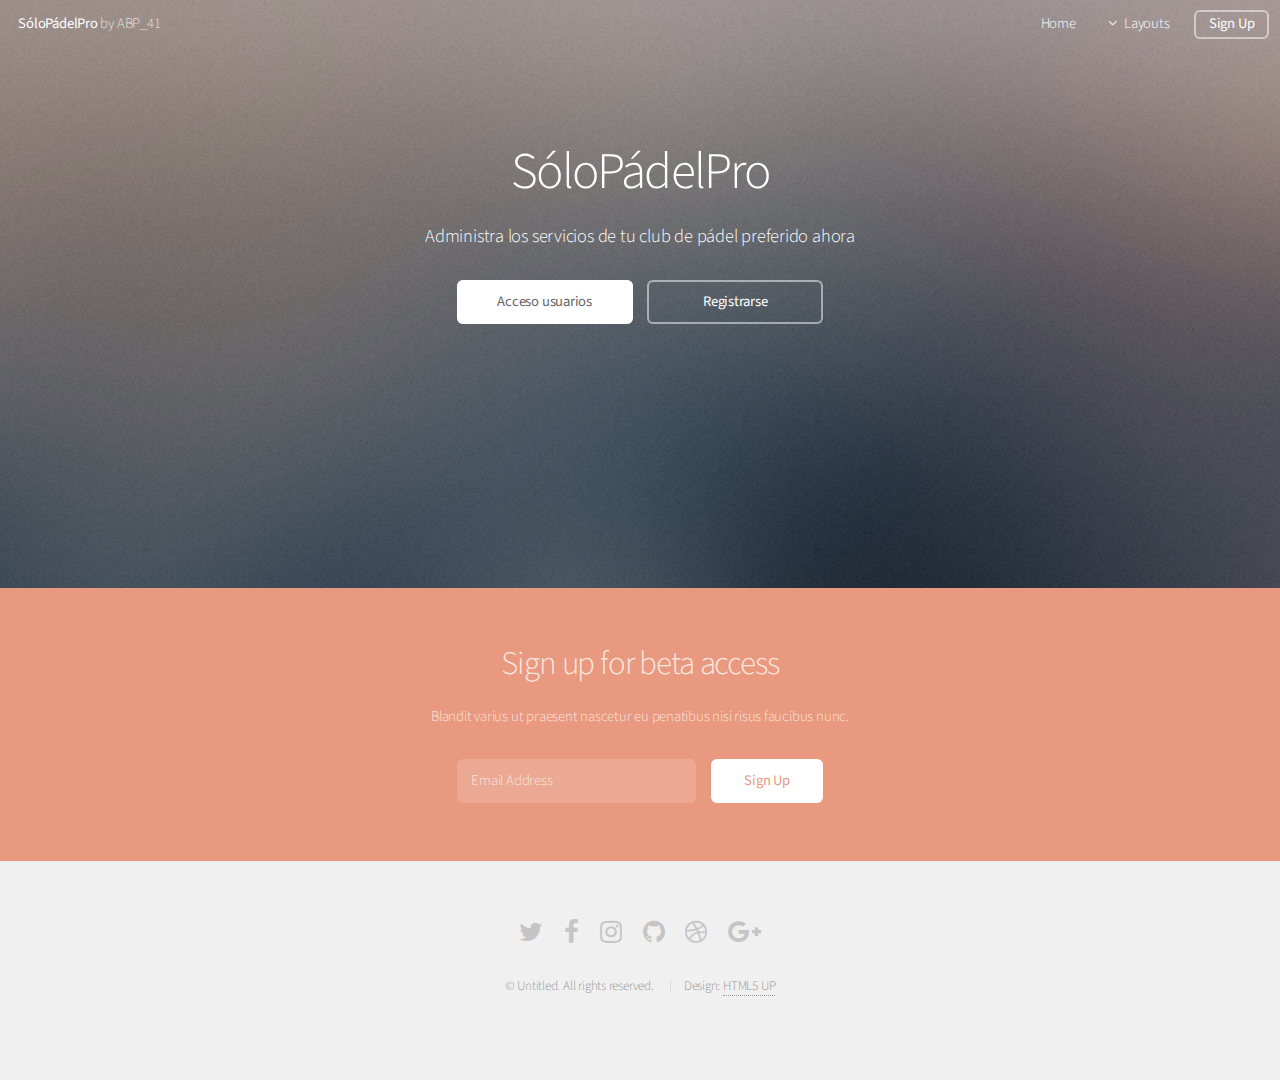
<file: Templates/index.html>
<!DOCTYPE HTML>

<html>

<head>
    <title>SóloPádelPro</title>
    <meta charset="utf-8" />
    <meta name="viewport" content="width=device-width, initial-scale=1, user-scalable=no" />
    <link rel="stylesheet" href="assets/css/main.css" />
</head>

<body class="landing is-preload">
    <div id="page-wrapper">

        <!-- Header -->
        <header id="header" class="alt">
            <h1><a href="index.html">SóloPádelPro</a> by ABP_41</h1>
            <nav id="nav">
                <ul>
                    <li><a href="index.html">Home</a></li>
                    <li>
                        <a href="#" class="icon fa-angle-down">Layouts</a>
                        <ul>
                            <li><a href="generic.html">Generic</a></li>
                            <li><a href="contact.html">Contact</a></li>
                            <li><a href="elements.html">Elements</a></li>
                            <li>
                                <a href="#">Submenu</a>
                                <ul>
                                    <li><a href="#">Option One</a></li>
                                    <li><a href="#">Option Two</a></li>
                                    <li><a href="#">Option Three</a></li>
                                    <li><a href="#">Option Four</a></li>
                                </ul>
                            </li>
                        </ul>
                    </li>
                    <li><a href="#" class="button">Sign Up</a></li>
                </ul>
            </nav>
        </header>

        <!-- Banner -->
        <section id="banner">
            <h2>SóloPádelPro</h2>
            <p>Administra los servicios de tu club de pádel preferido ahora</p>
            <ul class="actions special">
                <li><a href="login.html" class="button primary">Acceso usuarios</a></li>
                <li><a href="#" class="button">Registrarse</a></li>
            </ul>
        </section>
        <!--
			 Main 
				<section id="main" class="container">

					<section class="box special">
						<header class="major">
							<h2>Introducing the ultimate mobile app
							<br />
							for doing stuff with your phone</h2>
							<p>Blandit varius ut praesent nascetur eu penatibus nisi risus faucibus nunc ornare<br />
							adipiscing nunc adipiscing. Condimentum turpis massa.</p>
						</header>
						<span class="image featured"><img src="images/pic01.jpg" alt="" /></span>
					</section>

					<section class="box special features">
						<div class="features-row">
							<section>
								<span class="icon major fa-bolt accent2"></span>
								<h3>Magna etiam</h3>
								<p>Integer volutpat ante et accumsan commophasellus sed aliquam feugiat lorem aliquet ut enim rutrum phasellus iaculis accumsan dolore magna aliquam veroeros.</p>
							</section>
							<section>
								<span class="icon major fa-area-chart accent3"></span>
								<h3>Ipsum dolor</h3>
								<p>Integer volutpat ante et accumsan commophasellus sed aliquam feugiat lorem aliquet ut enim rutrum phasellus iaculis accumsan dolore magna aliquam veroeros.</p>
							</section>
						</div>
						<div class="features-row">
							<section>
								<span class="icon major fa-cloud accent4"></span>
								<h3>Sed feugiat</h3>
								<p>Integer volutpat ante et accumsan commophasellus sed aliquam feugiat lorem aliquet ut enim rutrum phasellus iaculis accumsan dolore magna aliquam veroeros.</p>
							</section>
							<section>
								<span class="icon major fa-lock accent5"></span>
								<h3>Enim phasellus</h3>
								<p>Integer volutpat ante et accumsan commophasellus sed aliquam feugiat lorem aliquet ut enim rutrum phasellus iaculis accumsan dolore magna aliquam veroeros.</p>
							</section>
						</div>
					</section>

					<div class="row">
						<div class="col-6 col-12-narrower">

							<section class="box special">
								<span class="image featured"><img src="images/pic02.jpg" alt="" /></span>
								<h3>Sed lorem adipiscing</h3>
								<p>Integer volutpat ante et accumsan commophasellus sed aliquam feugiat lorem aliquet ut enim rutrum phasellus iaculis accumsan dolore magna aliquam veroeros.</p>
								<ul class="actions special">
									<li><a href="#" class="button alt">Learn More</a></li>
								</ul>
							</section>

						</div>
						<div class="col-6 col-12-narrower">

							<section class="box special">
								<span class="image featured"><img src="images/pic03.jpg" alt="" /></span>
								<h3>Accumsan integer</h3>
								<p>Integer volutpat ante et accumsan commophasellus sed aliquam feugiat lorem aliquet ut enim rutrum phasellus iaculis accumsan dolore magna aliquam veroeros.</p>
								<ul class="actions special">
									<li><a href="#" class="button alt">Learn More</a></li>
								</ul>
							</section>

						</div>
					</div>

				</section>
				fin main -->
        <!-- CTA -->
        <section id="cta">

            <h2>Sign up for beta access</h2>
            <p>Blandit varius ut praesent nascetur eu penatibus nisi risus faucibus nunc.</p>

            <form>
                <div class="row gtr-50 gtr-uniform">
                    <div class="col-8 col-12-mobilep">
                        <input type="email" name="email" id="email" placeholder="Email Address" />
                    </div>
                    <div class="col-4 col-12-mobilep">
                        <input type="submit" value="Sign Up" class="fit" />
                    </div>
                </div>
            </form>

        </section>

        <!-- Footer -->
        <footer id="footer">
            <ul class="icons">
                <li><a href="#" class="icon fa-twitter"><span class="label">Twitter</span></a></li>
                <li><a href="#" class="icon fa-facebook"><span class="label">Facebook</span></a></li>
                <li><a href="#" class="icon fa-instagram"><span class="label">Instagram</span></a></li>
                <li><a href="#" class="icon fa-github"><span class="label">Github</span></a></li>
                <li><a href="#" class="icon fa-dribbble"><span class="label">Dribbble</span></a></li>
                <li><a href="#" class="icon fa-google-plus"><span class="label">Google+</span></a></li>
            </ul>
            <ul class="copyright">
                <li>&copy; Untitled. All rights reserved.</li>
                <li>Design: <a href="http://html5up.net">HTML5 UP</a></li>
            </ul>
        </footer>

    </div>

    <!-- Scripts -->
    <script src="assets/js/jquery.min.js"></script>
    <script src="assets/js/jquery.dropotron.min.js"></script>
    <script src="assets/js/jquery.scrollex.min.js"></script>
    <script src="assets/js/browser.min.js"></script>
    <script src="assets/js/breakpoints.min.js"></script>
    <script src="assets/js/util.js"></script>
    <script src="assets/js/main.js"></script>

</body>

</html>
</file>
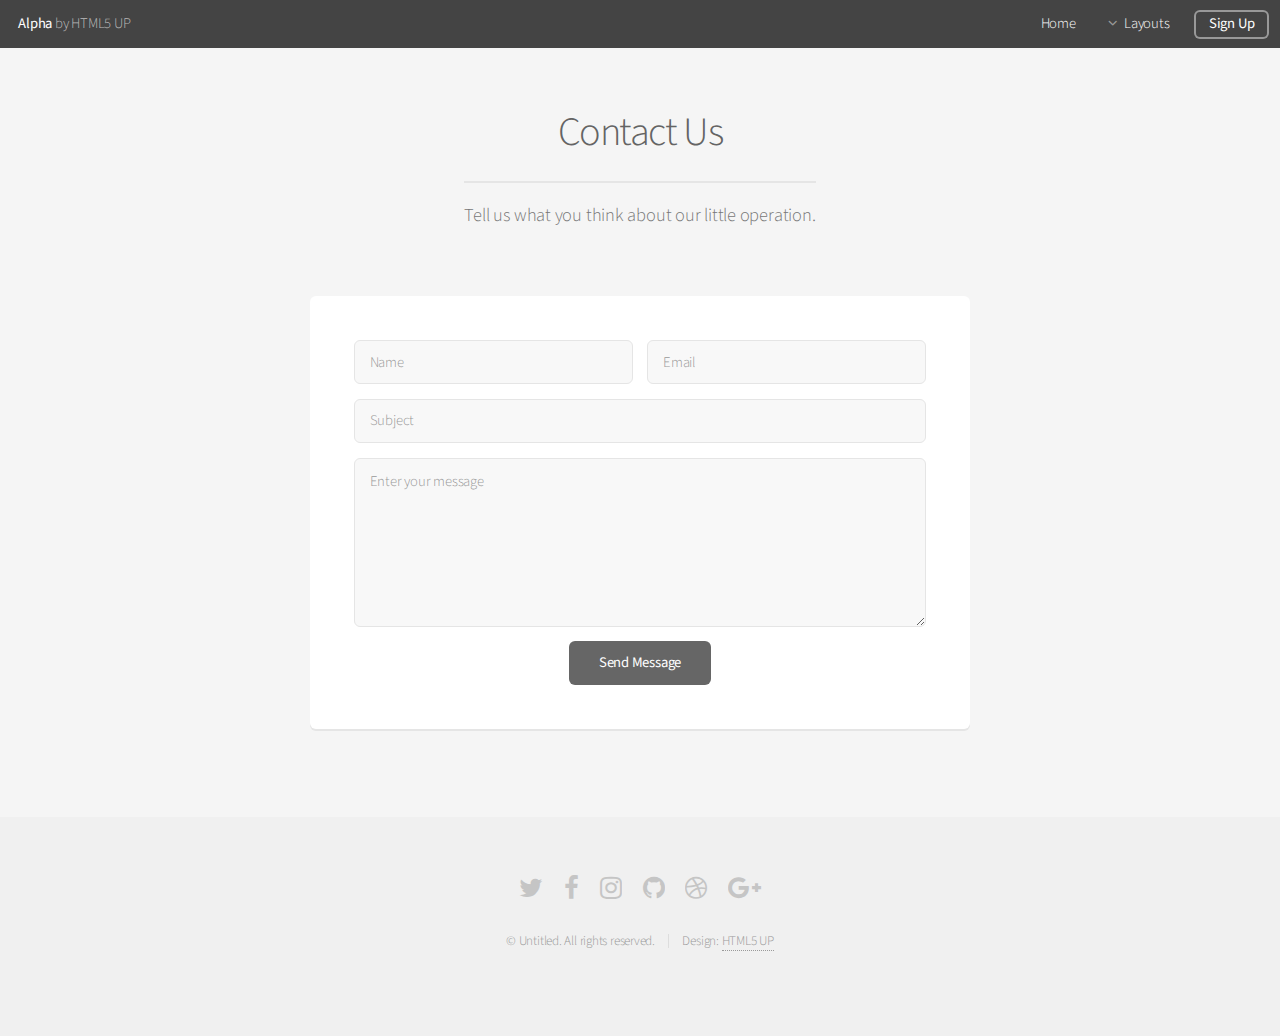
<file: Templates/contact.html>
<!DOCTYPE HTML>
<!--
	Alpha by HTML5 UP
	html5up.net | @ajlkn
	Free for personal and commercial use under the CCA 3.0 license (html5up.net/license)
-->
<html>
	<head>
		<title>Contact - Alpha by HTML5 UP</title>
		<meta charset="utf-8" />
		<meta name="viewport" content="width=device-width, initial-scale=1, user-scalable=no" />
		<link rel="stylesheet" href="assets/css/main.css" />
	</head>
	<body class="is-preload">
		<div id="page-wrapper">

			<!-- Header -->
				<header id="header">
					<h1><a href="index.html">Alpha</a> by HTML5 UP</h1>
					<nav id="nav">
						<ul>
							<li><a href="index.html">Home</a></li>
							<li>
								<a href="#" class="icon fa-angle-down">Layouts</a>
								<ul>
									<li><a href="generic.html">Generic</a></li>
									<li><a href="contact.html">Contact</a></li>
									<li><a href="elements.html">Elements</a></li>
									<li>
										<a href="#">Submenu</a>
										<ul>
											<li><a href="#">Option One</a></li>
											<li><a href="#">Option Two</a></li>
											<li><a href="#">Option Three</a></li>
											<li><a href="#">Option Four</a></li>
										</ul>
									</li>
								</ul>
							</li>
							<li><a href="#" class="button">Sign Up</a></li>
						</ul>
					</nav>
				</header>

			<!-- Main -->
				<section id="main" class="container medium">
					<header>
						<h2>Contact Us</h2>
						<p>Tell us what you think about our little operation.</p>
					</header>
					<div class="box">
						<form method="post" action="#">
							<div class="row gtr-50 gtr-uniform">
								<div class="col-6 col-12-mobilep">
									<input type="text" name="name" id="name" value="" placeholder="Name" />
								</div>
								<div class="col-6 col-12-mobilep">
									<input type="email" name="email" id="email" value="" placeholder="Email" />
								</div>
								<div class="col-12">
									<input type="text" name="subject" id="subject" value="" placeholder="Subject" />
								</div>
								<div class="col-12">
									<textarea name="message" id="message" placeholder="Enter your message" rows="6"></textarea>
								</div>
								<div class="col-12">
									<ul class="actions special">
										<li><input type="submit" value="Send Message" /></li>
									</ul>
								</div>
							</div>
						</form>
					</div>
				</section>

			<!-- Footer -->
				<footer id="footer">
					<ul class="icons">
						<li><a href="#" class="icon fa-twitter"><span class="label">Twitter</span></a></li>
						<li><a href="#" class="icon fa-facebook"><span class="label">Facebook</span></a></li>
						<li><a href="#" class="icon fa-instagram"><span class="label">Instagram</span></a></li>
						<li><a href="#" class="icon fa-github"><span class="label">Github</span></a></li>
						<li><a href="#" class="icon fa-dribbble"><span class="label">Dribbble</span></a></li>
						<li><a href="#" class="icon fa-google-plus"><span class="label">Google+</span></a></li>
					</ul>
					<ul class="copyright">
						<li>&copy; Untitled. All rights reserved.</li><li>Design: <a href="http://html5up.net">HTML5 UP</a></li>
					</ul>
				</footer>

		</div>

		<!-- Scripts -->
			<script src="assets/js/jquery.min.js"></script>
			<script src="assets/js/jquery.dropotron.min.js"></script>
			<script src="assets/js/jquery.scrollex.min.js"></script>
			<script src="assets/js/browser.min.js"></script>
			<script src="assets/js/breakpoints.min.js"></script>
			<script src="assets/js/util.js"></script>
			<script src="assets/js/main.js"></script>

	</body>
</html>
</file>
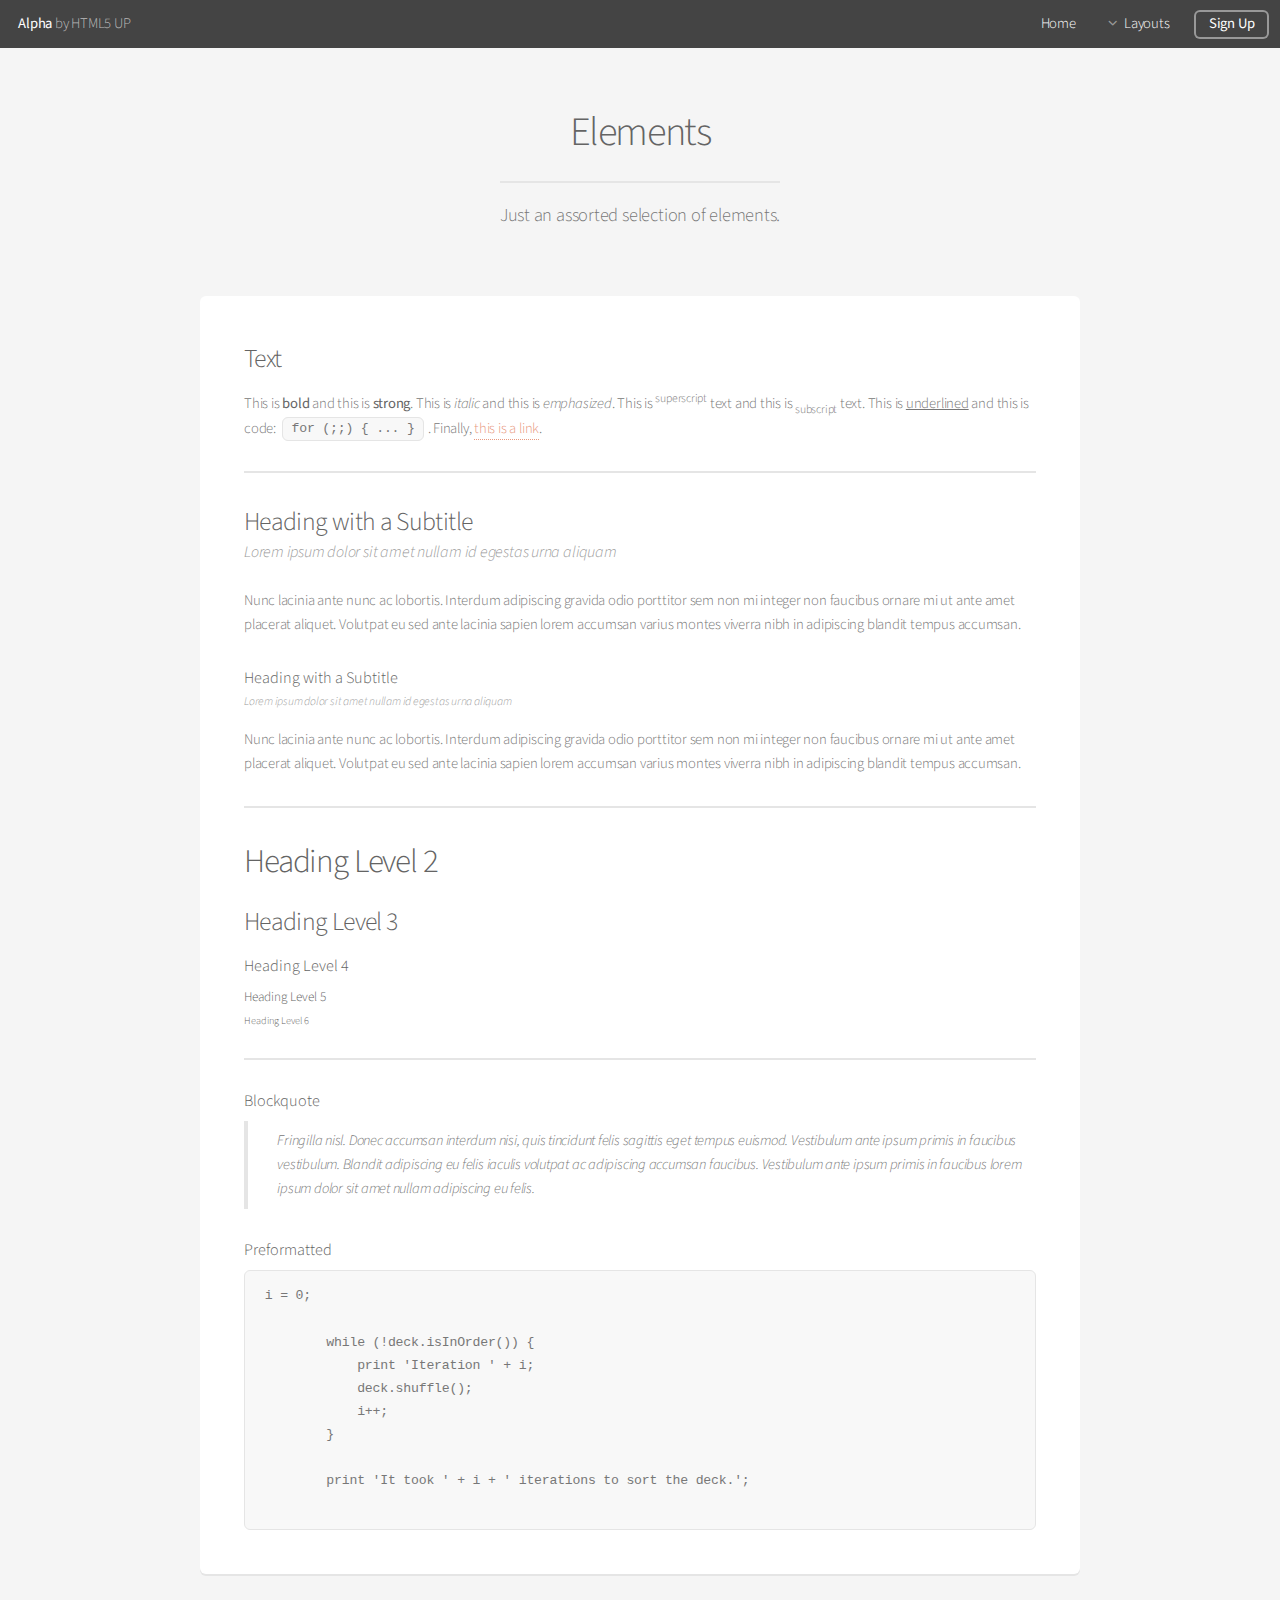
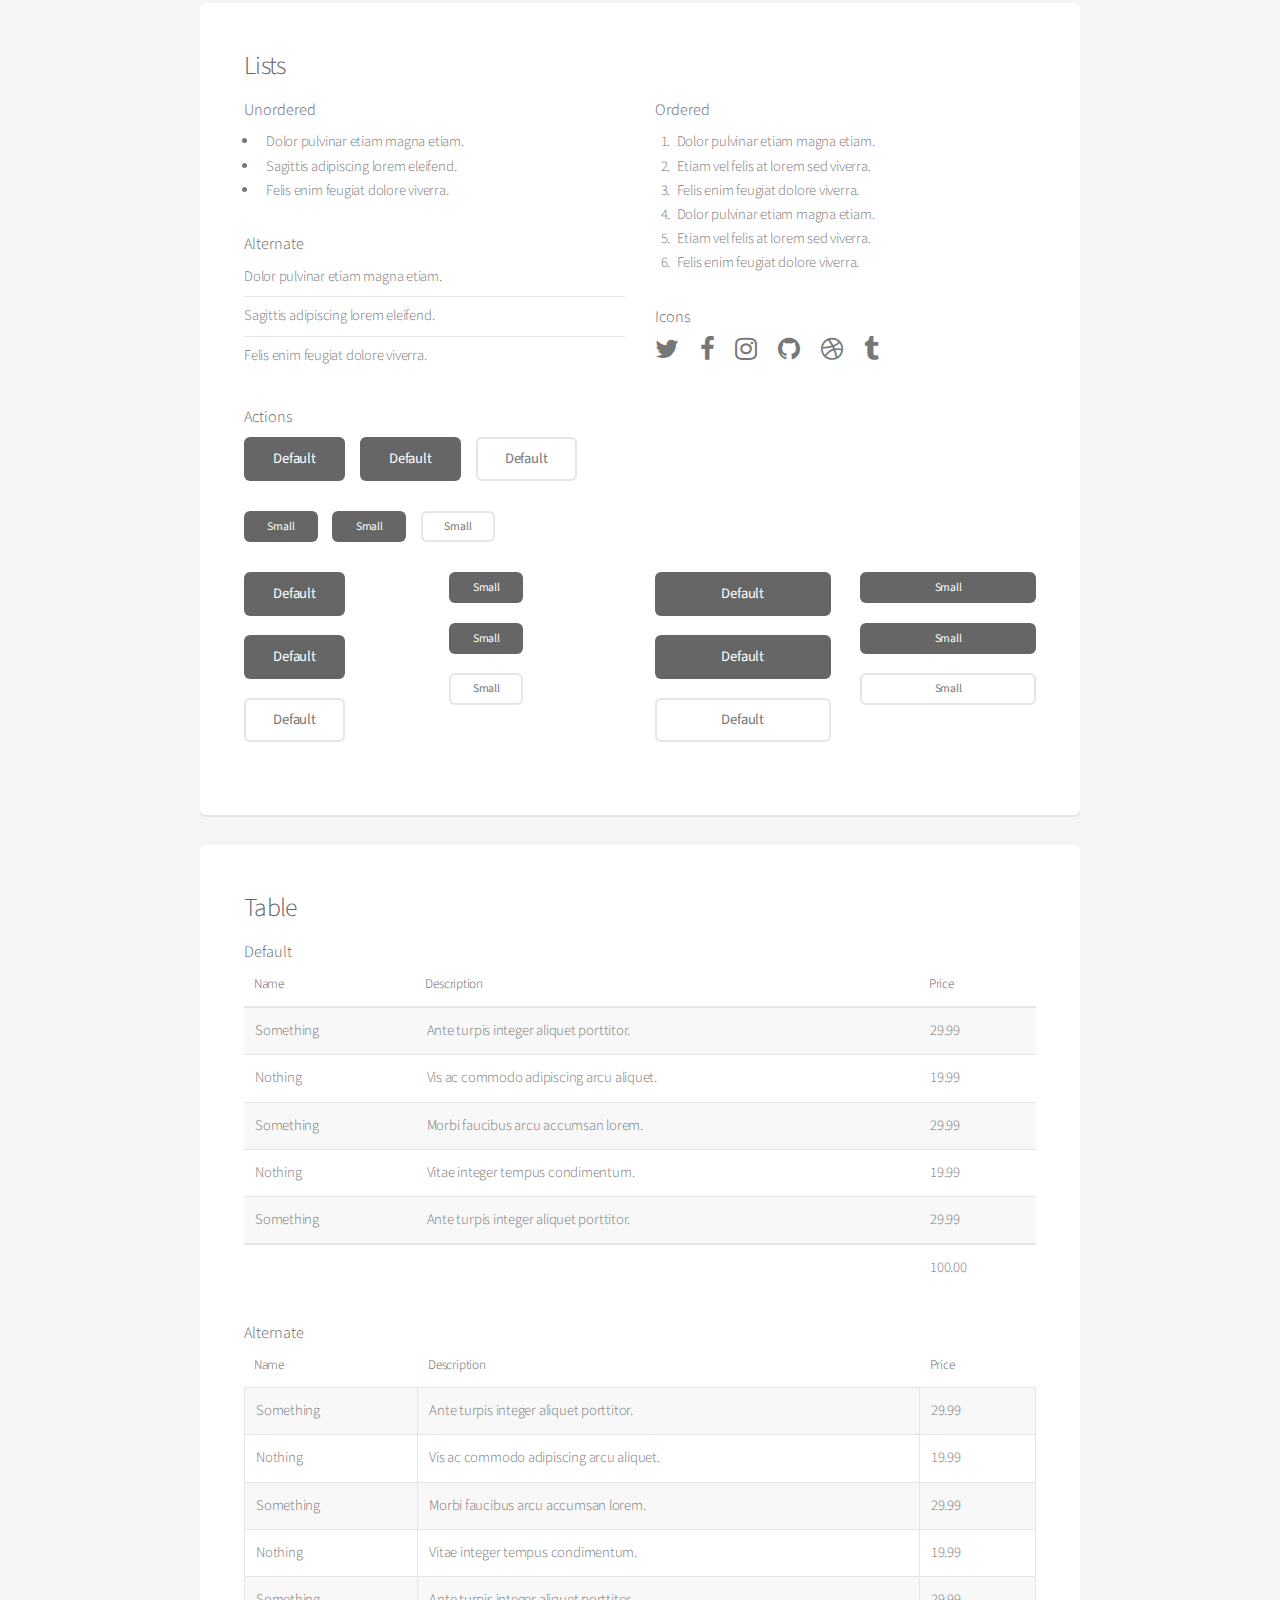
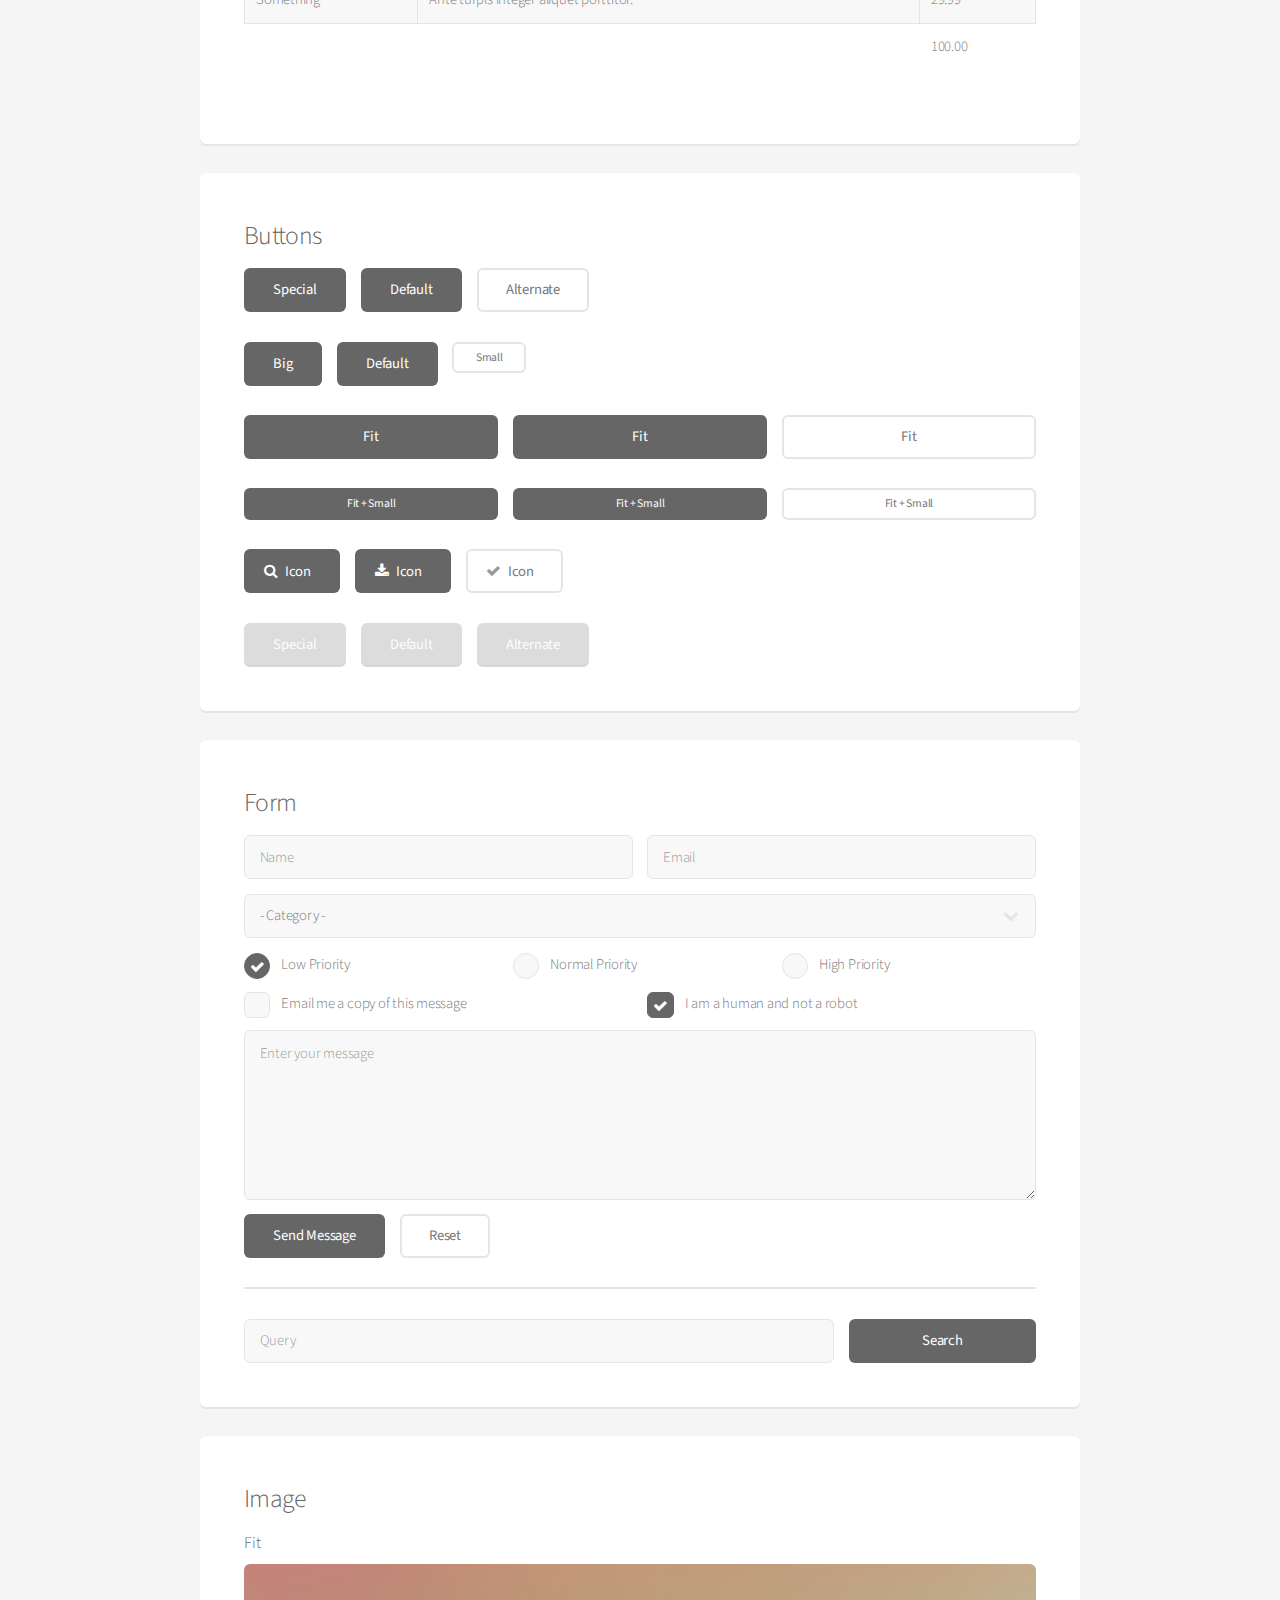
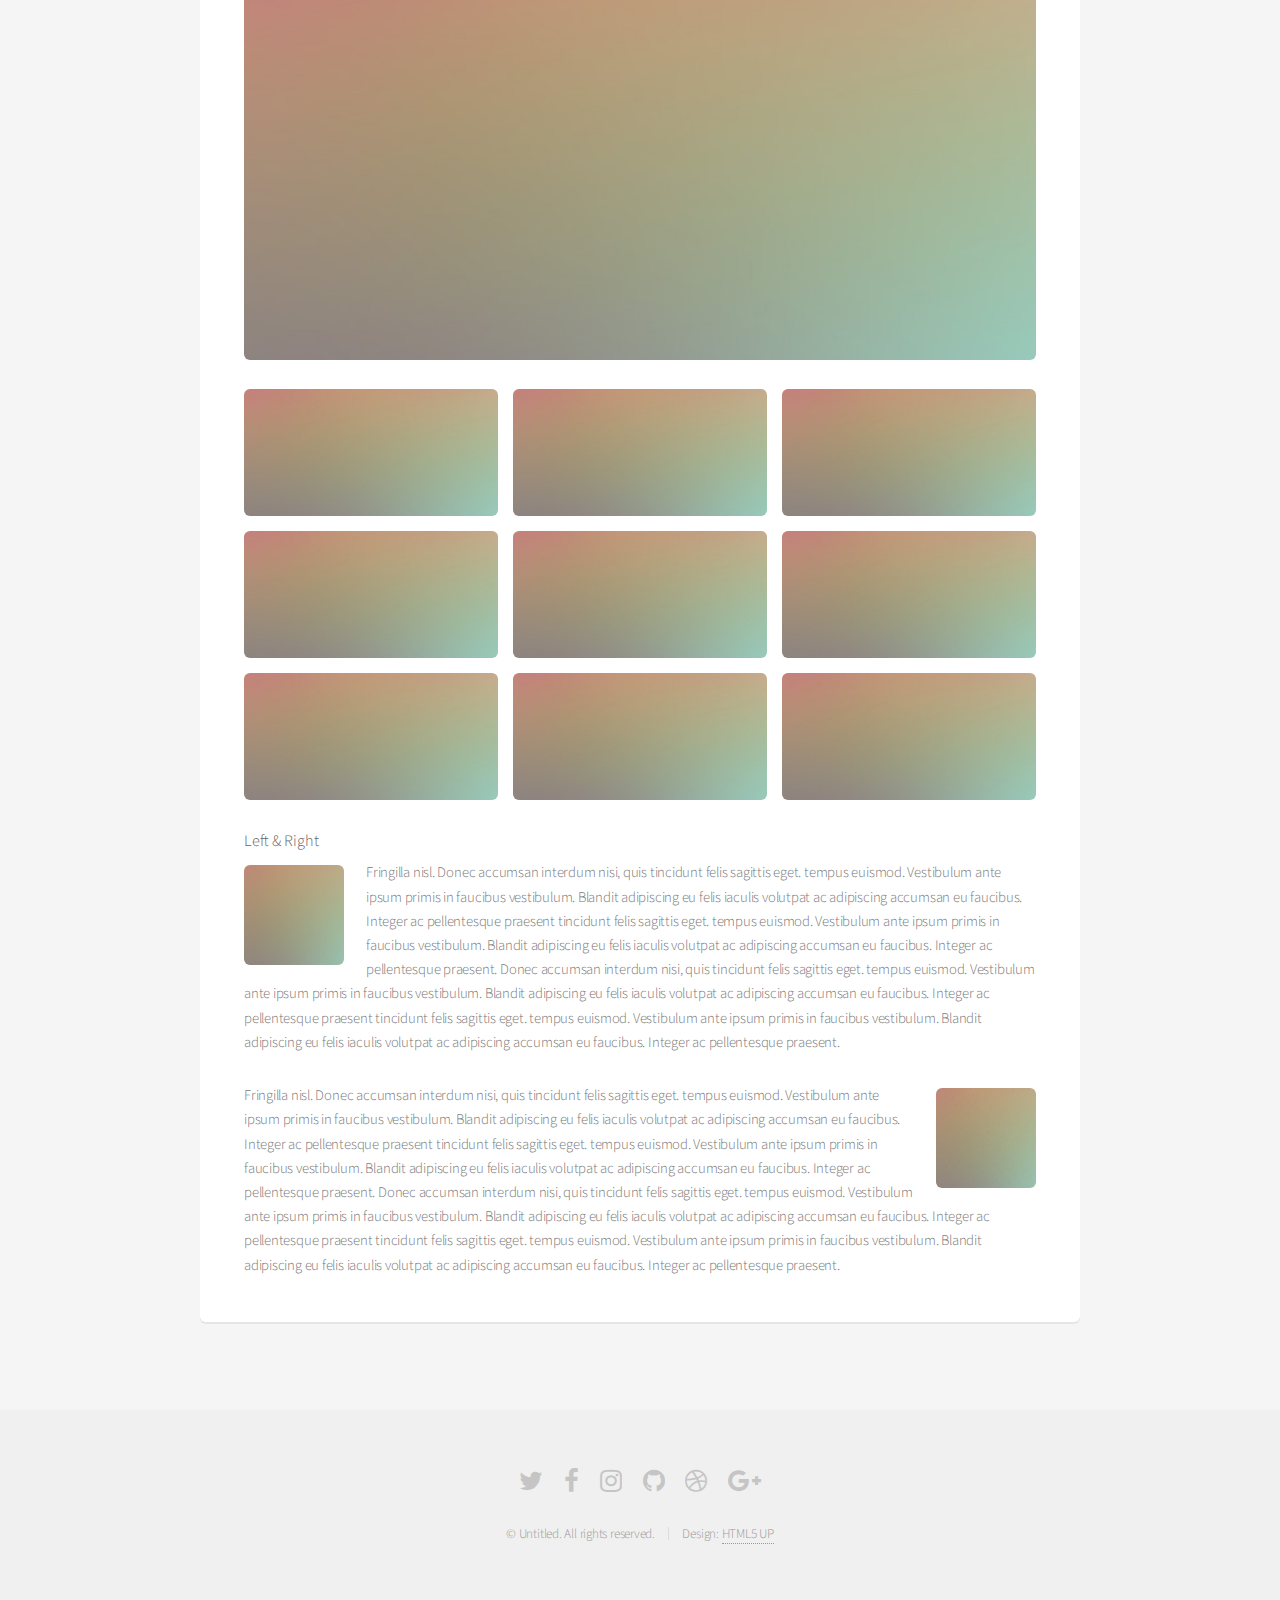
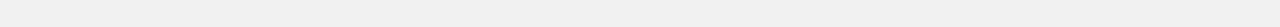
<file: Templates/elements.html>
<!DOCTYPE HTML>
<!--
	Alpha by HTML5 UP
	html5up.net | @ajlkn
	Free for personal and commercial use under the CCA 3.0 license (html5up.net/license)
-->
<html>
	<head>
		<title>Elements - Alpha by HTML5 UP</title>
		<meta charset="utf-8" />
		<meta name="viewport" content="width=device-width, initial-scale=1, user-scalable=no" />
		<link rel="stylesheet" href="assets/css/main.css" />
	</head>
	<body class="is-preload">
		<div id="page-wrapper">

			<!-- Header -->
				<header id="header">
					<h1><a href="index.html">Alpha</a> by HTML5 UP</h1>
					<nav id="nav">
						<ul>
							<li><a href="index.html">Home</a></li>
							<li>
								<a href="#" class="icon fa-angle-down">Layouts</a>
								<ul>
									<li><a href="generic.html">Generic</a></li>
									<li><a href="contact.html">Contact</a></li>
									<li><a href="elements.html">Elements</a></li>
									<li>
										<a href="#">Submenu</a>
										<ul>
											<li><a href="#">Option One</a></li>
											<li><a href="#">Option Two</a></li>
											<li><a href="#">Option Three</a></li>
											<li><a href="#">Option Four</a></li>
										</ul>
									</li>
								</ul>
							</li>
							<li><a href="#" class="button">Sign Up</a></li>
						</ul>
					</nav>
				</header>

			<!-- Main -->
				<section id="main" class="container">
					<header>
						<h2>Elements</h2>
						<p>Just an assorted selection of elements.</p>
					</header>
					<div class="row">
						<div class="col-12">

							<!-- Text -->
								<section class="box">
									<h3>Text</h3>
									<p>This is <b>bold</b> and this is <strong>strong</strong>. This is <i>italic</i> and this is <em>emphasized</em>.
									This is <sup>superscript</sup> text and this is <sub>subscript</sub> text.
									This is <u>underlined</u> and this is code: <code>for (;;) { ... }</code>. Finally, <a href="#">this is a link</a>.</p>

									<hr />

									<header>
										<h3>Heading with a Subtitle</h3>
										<p>Lorem ipsum dolor sit amet nullam id egestas urna aliquam</p>
									</header>
									<p>Nunc lacinia ante nunc ac lobortis. Interdum adipiscing gravida odio porttitor sem non mi integer non faucibus ornare mi ut ante amet placerat aliquet. Volutpat eu sed ante lacinia sapien lorem accumsan varius montes viverra nibh in adipiscing blandit tempus accumsan.</p>
									<header>
										<h4>Heading with a Subtitle</h4>
										<p>Lorem ipsum dolor sit amet nullam id egestas urna aliquam</p>
									</header>
									<p>Nunc lacinia ante nunc ac lobortis. Interdum adipiscing gravida odio porttitor sem non mi integer non faucibus ornare mi ut ante amet placerat aliquet. Volutpat eu sed ante lacinia sapien lorem accumsan varius montes viverra nibh in adipiscing blandit tempus accumsan.</p>

									<hr />

									<h2>Heading Level 2</h2>
									<h3>Heading Level 3</h3>
									<h4>Heading Level 4</h4>
									<h5>Heading Level 5</h5>
									<h6>Heading Level 6</h6>

									<hr />

									<h4>Blockquote</h4>
									<blockquote>Fringilla nisl. Donec accumsan interdum nisi, quis tincidunt felis sagittis eget tempus euismod. Vestibulum ante ipsum primis in faucibus vestibulum. Blandit adipiscing eu felis iaculis volutpat ac adipiscing accumsan faucibus. Vestibulum ante ipsum primis in faucibus lorem ipsum dolor sit amet nullam adipiscing eu felis.</blockquote>

									<h4>Preformatted</h4>
									<pre>i = 0;

	while (!deck.isInOrder()) {
	    print 'Iteration ' + i;
	    deck.shuffle();
	    i++;
	}

	print 'It took ' + i + ' iterations to sort the deck.';
	</pre>
								</section>

						</div>
					</div>
					<div class="row">
						<div class="col-12">

							<!-- Lists -->
								<section class="box">
									<h3>Lists</h3>
									<div class="row">
										<div class="col-6 col-12-mobilep">

											<h4>Unordered</h4>
											<ul>
												<li>Dolor pulvinar etiam magna etiam.</li>
												<li>Sagittis adipiscing lorem eleifend.</li>
												<li>Felis enim feugiat dolore viverra.</li>
											</ul>

											<h4>Alternate</h4>
											<ul class="alt">
												<li>Dolor pulvinar etiam magna etiam.</li>
												<li>Sagittis adipiscing lorem eleifend.</li>
												<li>Felis enim feugiat dolore viverra.</li>
											</ul>

										</div>
										<div class="col-6 col-12-mobilep">

											<h4>Ordered</h4>
											<ol>
												<li>Dolor pulvinar etiam magna etiam.</li>
												<li>Etiam vel felis at lorem sed viverra.</li>
												<li>Felis enim feugiat dolore viverra.</li>
												<li>Dolor pulvinar etiam magna etiam.</li>
												<li>Etiam vel felis at lorem sed viverra.</li>
												<li>Felis enim feugiat dolore viverra.</li>
											</ol>

											<h4>Icons</h4>
											<ul class="icons">
												<li><a href="#" class="icon fa-twitter"><span class="label">Twitter</span></a></li>
												<li><a href="#" class="icon fa-facebook"><span class="label">Facebook</span></a></li>
												<li><a href="#" class="icon fa-instagram"><span class="label">Instagram</span></a></li>
												<li><a href="#" class="icon fa-github"><span class="label">Github</span></a></li>
												<li><a href="#" class="icon fa-dribbble"><span class="label">Dribbble</span></a></li>
												<li><a href="#" class="icon fa-tumblr"><span class="label">Tumblr</span></a></li>
											</ul>

										</div>
									</div>

									<h4>Actions</h4>
									<ul class="actions">
										<li><a href="#" class="button special">Default</a></li>
										<li><a href="#" class="button">Default</a></li>
										<li><a href="#" class="button alt">Default</a></li>
									</ul>
									<ul class="actions small">
										<li><a href="#" class="button special small">Small</a></li>
										<li><a href="#" class="button small">Small</a></li>
										<li><a href="#" class="button alt small">Small</a></li>
									</ul>
									<div class="row">
										<div class="col-3 col-6-narrower col-12-mobilep">
											<ul class="actions stacked">
												<li><a href="#" class="button special">Default</a></li>
												<li><a href="#" class="button">Default</a></li>
												<li><a href="#" class="button alt">Default</a></li>
											</ul>
										</div>
										<div class="col-3 col-6-narrower col-12-mobilep">
											<ul class="actions stacked">
												<li><a href="#" class="button special small">Small</a></li>
												<li><a href="#" class="button small">Small</a></li>
												<li><a href="#" class="button alt small">Small</a></li>
											</ul>
										</div>
										<div class="col-3 col-6-narrower col-12-mobilep">
											<ul class="actions stacked">
												<li><a href="#" class="button special fit">Default</a></li>
												<li><a href="#" class="button fit">Default</a></li>
												<li><a href="#" class="button alt fit">Default</a></li>
											</ul>
										</div>
										<div class="col-3 col-6-narrower col-12-mobilep">
											<ul class="actions stacked">
												<li><a href="#" class="button special small fit">Small</a></li>
												<li><a href="#" class="button small fit">Small</a></li>
												<li><a href="#" class="button alt small fit">Small</a></li>
											</ul>
										</div>
									</div>
								</section>

						</div>
					</div>
					<div class="row">
						<div class="col-12">

							<!-- Table -->
								<section class="box">
									<h3>Table</h3>

									<h4>Default</h4>
									<div class="table-wrapper">
										<table>
											<thead>
												<tr>
													<th>Name</th>
													<th>Description</th>
													<th>Price</th>
												</tr>
											</thead>
											<tbody>
												<tr>
													<td>Something</td>
													<td>Ante turpis integer aliquet porttitor.</td>
													<td>29.99</td>
												</tr>
												<tr>
													<td>Nothing</td>
													<td>Vis ac commodo adipiscing arcu aliquet.</td>
													<td>19.99</td>
												</tr>
												<tr>
													<td>Something</td>
													<td> Morbi faucibus arcu accumsan lorem.</td>
													<td>29.99</td>
												</tr>
												<tr>
													<td>Nothing</td>
													<td>Vitae integer tempus condimentum.</td>
													<td>19.99</td>
												</tr>
												<tr>
													<td>Something</td>
													<td>Ante turpis integer aliquet porttitor.</td>
													<td>29.99</td>
												</tr>
											</tbody>
											<tfoot>
												<tr>
													<td colspan="2"></td>
													<td>100.00</td>
												</tr>
											</tfoot>
										</table>
									</div>

									<h4>Alternate</h4>
									<div class="table-wrapper">
										<table class="alt">
											<thead>
												<tr>
													<th>Name</th>
													<th>Description</th>
													<th>Price</th>
												</tr>
											</thead>
											<tbody>
												<tr>
													<td>Something</td>
													<td>Ante turpis integer aliquet porttitor.</td>
													<td>29.99</td>
												</tr>
												<tr>
													<td>Nothing</td>
													<td>Vis ac commodo adipiscing arcu aliquet.</td>
													<td>19.99</td>
												</tr>
												<tr>
													<td>Something</td>
													<td> Morbi faucibus arcu accumsan lorem.</td>
													<td>29.99</td>
												</tr>
												<tr>
													<td>Nothing</td>
													<td>Vitae integer tempus condimentum.</td>
													<td>19.99</td>
												</tr>
												<tr>
													<td>Something</td>
													<td>Ante turpis integer aliquet porttitor.</td>
													<td>29.99</td>
												</tr>
											</tbody>
											<tfoot>
												<tr>
													<td colspan="2"></td>
													<td>100.00</td>
												</tr>
											</tfoot>
										</table>
									</div>
								</section>

						</div>
					</div>
					<div class="row">
						<div class="col-12">

							<!-- Buttons -->
								<section class="box">
									<h3>Buttons</h3>
									<ul class="actions">
										<li><a href="#" class="button special">Special</a></li>
										<li><a href="#" class="button">Default</a></li>
										<li><a href="#" class="button alt">Alternate</a></li>
									</ul>
									<ul class="actions">
										<li><a href="#" class="button special big">Big</a></li>
										<li><a href="#" class="button">Default</a></li>
										<li><a href="#" class="button alt small">Small</a></li>
									</ul>
									<ul class="actions fit">
										<li><a href="#" class="button special fit">Fit</a></li>
										<li><a href="#" class="button fit">Fit</a></li>
										<li><a href="#" class="button alt fit">Fit</a></li>
									</ul>
									<ul class="actions fit small">
										<li><a href="#" class="button special fit small">Fit + Small</a></li>
										<li><a href="#" class="button fit small">Fit + Small</a></li>
										<li><a href="#" class="button alt fit small">Fit + Small</a></li>
									</ul>
									<ul class="actions">
										<li><a href="#" class="button special icon fa-search">Icon</a></li>
										<li><a href="#" class="button icon fa-download">Icon</a></li>
										<li><a href="#" class="button alt icon fa-check">Icon</a></li>
									</ul>
									<ul class="actions">
										<li><span class="button special disabled">Special</span></li>
										<li><span class="button disabled">Default</span></li>
										<li><span class="button alt disabled">Alternate</span></li>
									</ul>
								</section>

						</div>
					</div>
					<div class="row">
						<div class="col-12">

							<!-- Form -->
								<section class="box">
									<h3>Form</h3>
									<form method="post" action="#">
										<div class="row gtr-uniform gtr-50">
											<div class="col-6 col-12-mobilep">
												<input type="text" name="name" id="name" value="" placeholder="Name" />
											</div>
											<div class="col-6 col-12-mobilep">
												<input type="email" name="email" id="email" value="" placeholder="Email" />
											</div>
											<div class="col-12">
												<select name="category" id="category">
													<option value="">- Category -</option>
													<option value="1">Manufacturing</option>
													<option value="1">Shipping</option>
													<option value="1">Administration</option>
													<option value="1">Human Resources</option>
												</select>
											</div>
											<div class="col-4 col-12-narrower">
												<input type="radio" id="priority-low" name="priority" checked>
												<label for="priority-low">Low Priority</label>
											</div>
											<div class="col-4 col-12-narrower">
												<input type="radio" id="priority-normal" name="priority">
												<label for="priority-normal">Normal Priority</label>
											</div>
											<div class="col-4 col-12-narrower">
												<input type="radio" id="priority-high" name="priority">
												<label for="priority-high">High Priority</label>
											</div>
											<div class="col-6 col-12-narrower">
												<input type="checkbox" id="copy" name="copy">
												<label for="copy">Email me a copy of this message</label>
											</div>
											<div class="col-6 col-12-narrower">
												<input type="checkbox" id="human" name="human" checked>
												<label for="human">I am a human and not a robot</label>
											</div>
											<div class="col-12">
												<textarea name="message" id="message" placeholder="Enter your message" rows="6"></textarea>
											</div>
											<div class="col-12">
												<ul class="actions">
													<li><input type="submit" value="Send Message" /></li>
													<li><input type="reset" value="Reset" class="alt" /></li>
												</ul>
											</div>
										</div>
									</form>

									<hr />

									<form method="post" action="#">
										<div class="row gtr-uniform gtr-50">
											<div class="col-9 col-12-mobilep">
												<input type="text" name="query" id="query" value="" placeholder="Query" />
											</div>
											<div class="col-3 col-12-mobilep">
												<input type="submit" value="Search" class="fit" />
											</div>
										</div>
									</form>
								</section>

						</div>
					</div>
					<div class="row">
						<div class="col-12">

							<!-- Image -->
								<section class="box">
									<h3>Image</h3>
									<h4>Fit</h4>
									<span class="image fit"><img src="images/pic04.jpg" alt="" /></span>
									<div class="box alt">
										<div class="row gtr-50 gtr-uniform">
											<div class="col-4"><span class="image fit"><img src="images/pic04.jpg" alt="" /></span></div>
											<div class="col-4"><span class="image fit"><img src="images/pic04.jpg" alt="" /></span></div>
											<div class="col-4"><span class="image fit"><img src="images/pic04.jpg" alt="" /></span></div>
											<div class="col-4"><span class="image fit"><img src="images/pic04.jpg" alt="" /></span></div>
											<div class="col-4"><span class="image fit"><img src="images/pic04.jpg" alt="" /></span></div>
											<div class="col-4"><span class="image fit"><img src="images/pic04.jpg" alt="" /></span></div>
											<div class="col-4"><span class="image fit"><img src="images/pic04.jpg" alt="" /></span></div>
											<div class="col-4"><span class="image fit"><img src="images/pic04.jpg" alt="" /></span></div>
											<div class="col-4"><span class="image fit"><img src="images/pic04.jpg" alt="" /></span></div>
										</div>
									</div>

									<h4>Left &amp; Right</h4>
									<p><span class="image left"><img src="images/pic05.jpg" alt="" /></span>Fringilla nisl. Donec accumsan interdum nisi, quis tincidunt felis sagittis eget. tempus euismod. Vestibulum ante ipsum primis in faucibus vestibulum. Blandit adipiscing eu felis iaculis volutpat ac adipiscing accumsan eu faucibus. Integer ac pellentesque praesent tincidunt felis sagittis eget. tempus euismod. Vestibulum ante ipsum primis in faucibus vestibulum. Blandit adipiscing eu felis iaculis volutpat ac adipiscing accumsan eu faucibus. Integer ac pellentesque praesent. Donec accumsan interdum nisi, quis tincidunt felis sagittis eget. tempus euismod. Vestibulum ante ipsum primis in faucibus vestibulum. Blandit adipiscing eu felis iaculis volutpat ac adipiscing accumsan eu faucibus. Integer ac pellentesque praesent tincidunt felis sagittis eget. tempus euismod. Vestibulum ante ipsum primis in faucibus vestibulum. Blandit adipiscing eu felis iaculis volutpat ac adipiscing accumsan eu faucibus. Integer ac pellentesque praesent.</p>
									<p><span class="image right"><img src="images/pic05.jpg" alt="" /></span>Fringilla nisl. Donec accumsan interdum nisi, quis tincidunt felis sagittis eget. tempus euismod. Vestibulum ante ipsum primis in faucibus vestibulum. Blandit adipiscing eu felis iaculis volutpat ac adipiscing accumsan eu faucibus. Integer ac pellentesque praesent tincidunt felis sagittis eget. tempus euismod. Vestibulum ante ipsum primis in faucibus vestibulum. Blandit adipiscing eu felis iaculis volutpat ac adipiscing accumsan eu faucibus. Integer ac pellentesque praesent. Donec accumsan interdum nisi, quis tincidunt felis sagittis eget. tempus euismod. Vestibulum ante ipsum primis in faucibus vestibulum. Blandit adipiscing eu felis iaculis volutpat ac adipiscing accumsan eu faucibus. Integer ac pellentesque praesent tincidunt felis sagittis eget. tempus euismod. Vestibulum ante ipsum primis in faucibus vestibulum. Blandit adipiscing eu felis iaculis volutpat ac adipiscing accumsan eu faucibus. Integer ac pellentesque praesent.</p>
								</section>

						</div>
					</div>
				</section>

			<!-- Footer -->
				<footer id="footer">
					<ul class="icons">
						<li><a href="#" class="icon fa-twitter"><span class="label">Twitter</span></a></li>
						<li><a href="#" class="icon fa-facebook"><span class="label">Facebook</span></a></li>
						<li><a href="#" class="icon fa-instagram"><span class="label">Instagram</span></a></li>
						<li><a href="#" class="icon fa-github"><span class="label">Github</span></a></li>
						<li><a href="#" class="icon fa-dribbble"><span class="label">Dribbble</span></a></li>
						<li><a href="#" class="icon fa-google-plus"><span class="label">Google+</span></a></li>
					</ul>
					<ul class="copyright">
						<li>&copy; Untitled. All rights reserved.</li><li>Design: <a href="http://html5up.net">HTML5 UP</a></li>
					</ul>
				</footer>

		</div>

		<!-- Scripts -->
			<script src="assets/js/jquery.min.js"></script>
			<script src="assets/js/jquery.dropotron.min.js"></script>
			<script src="assets/js/jquery.scrollex.min.js"></script>
			<script src="assets/js/browser.min.js"></script>
			<script src="assets/js/breakpoints.min.js"></script>
			<script src="assets/js/util.js"></script>
			<script src="assets/js/main.js"></script>

	</body>
</html>
</file>
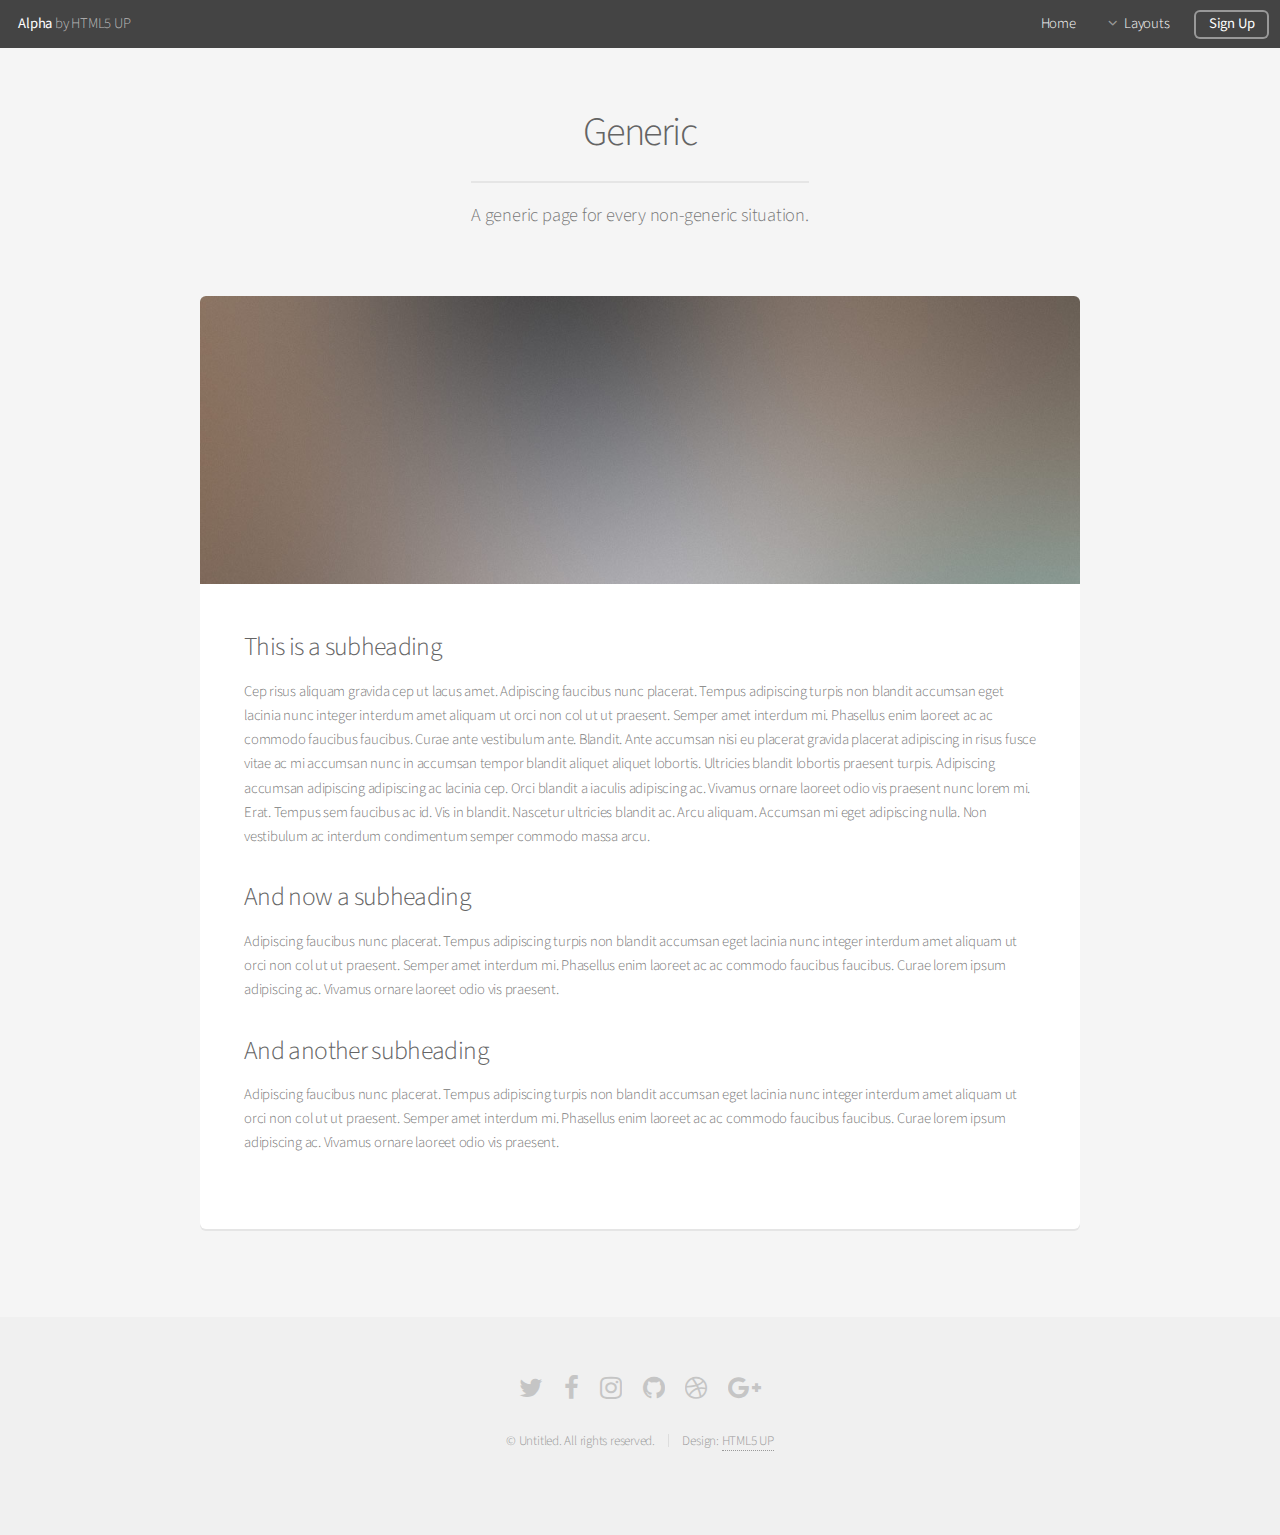
<file: Templates/generic.html>
<!DOCTYPE HTML>
<!--
	Alpha by HTML5 UP
	html5up.net | @ajlkn
	Free for personal and commercial use under the CCA 3.0 license (html5up.net/license)
-->
<html>
	<head>
		<title>Generic - Alpha by HTML5 UP</title>
		<meta charset="utf-8" />
		<meta name="viewport" content="width=device-width, initial-scale=1, user-scalable=no" />
		<link rel="stylesheet" href="assets/css/main.css" />
	</head>
	<body class="is-preload">
		<div id="page-wrapper">

			<!-- Header -->
				<header id="header">
					<h1><a href="index.html">Alpha</a> by HTML5 UP</h1>
					<nav id="nav">
						<ul>
							<li><a href="index.html">Home</a></li>
							<li>
								<a href="#" class="icon fa-angle-down">Layouts</a>
								<ul>
									<li><a href="generic.html">Generic</a></li>
									<li><a href="contact.html">Contact</a></li>
									<li><a href="elements.html">Elements</a></li>
									<li>
										<a href="#">Submenu</a>
										<ul>
											<li><a href="#">Option One</a></li>
											<li><a href="#">Option Two</a></li>
											<li><a href="#">Option Three</a></li>
											<li><a href="#">Option Four</a></li>
										</ul>
									</li>
								</ul>
							</li>
							<li><a href="#" class="button">Sign Up</a></li>
						</ul>
					</nav>
				</header>

			<!-- Main -->
				<section id="main" class="container">
					<header>
						<h2>Generic</h2>
						<p>A generic page for every non-generic situation.</p>
					</header>
					<div class="box">
						<span class="image featured"><img src="images/pic01.jpg" alt="" /></span>
						<h3>This is a subheading</h3>
						<p>Cep risus aliquam gravida cep ut lacus amet. Adipiscing faucibus nunc placerat. Tempus adipiscing turpis non blandit accumsan eget lacinia nunc integer interdum amet aliquam ut orci non col ut ut praesent. Semper amet interdum mi. Phasellus enim laoreet ac ac commodo faucibus faucibus. Curae ante vestibulum ante. Blandit. Ante accumsan nisi eu placerat gravida placerat adipiscing in risus fusce vitae ac mi accumsan nunc in accumsan tempor blandit aliquet aliquet lobortis. Ultricies blandit lobortis praesent turpis. Adipiscing accumsan adipiscing adipiscing ac lacinia cep. Orci blandit a iaculis adipiscing ac. Vivamus ornare laoreet odio vis praesent nunc lorem mi. Erat. Tempus sem faucibus ac id. Vis in blandit. Nascetur ultricies blandit ac. Arcu aliquam. Accumsan mi eget adipiscing nulla. Non vestibulum ac interdum condimentum semper commodo massa arcu.</p>
						<div class="row">
							<div class="row-6 row-12-mobilep">
								<h3>And now a subheading</h3>
								<p>Adipiscing faucibus nunc placerat. Tempus adipiscing turpis non blandit accumsan eget lacinia nunc integer interdum amet aliquam ut orci non col ut ut praesent. Semper amet interdum mi. Phasellus enim laoreet ac ac commodo faucibus faucibus. Curae lorem ipsum adipiscing ac. Vivamus ornare laoreet odio vis praesent.</p>
							</div>
							<div class="row-6 row-12-mobilep">
								<h3>And another subheading</h3>
								<p>Adipiscing faucibus nunc placerat. Tempus adipiscing turpis non blandit accumsan eget lacinia nunc integer interdum amet aliquam ut orci non col ut ut praesent. Semper amet interdum mi. Phasellus enim laoreet ac ac commodo faucibus faucibus. Curae lorem ipsum adipiscing ac. Vivamus ornare laoreet odio vis praesent.</p>
							</div>
						</div>
					</div>
				</section>

			<!-- Footer -->
				<footer id="footer">
					<ul class="icons">
						<li><a href="#" class="icon fa-twitter"><span class="label">Twitter</span></a></li>
						<li><a href="#" class="icon fa-facebook"><span class="label">Facebook</span></a></li>
						<li><a href="#" class="icon fa-instagram"><span class="label">Instagram</span></a></li>
						<li><a href="#" class="icon fa-github"><span class="label">Github</span></a></li>
						<li><a href="#" class="icon fa-dribbble"><span class="label">Dribbble</span></a></li>
						<li><a href="#" class="icon fa-google-plus"><span class="label">Google+</span></a></li>
					</ul>
					<ul class="copyright">
						<li>&copy; Untitled. All rights reserved.</li><li>Design: <a href="http://html5up.net">HTML5 UP</a></li>
					</ul>
				</footer>

		</div>

		<!-- Scripts -->
			<script src="assets/js/jquery.min.js"></script>
			<script src="assets/js/jquery.dropotron.min.js"></script>
			<script src="assets/js/jquery.scrollex.min.js"></script>
			<script src="assets/js/browser.min.js"></script>
			<script src="assets/js/breakpoints.min.js"></script>
			<script src="assets/js/util.js"></script>
			<script src="assets/js/main.js"></script>

	</body>
</html>
</file>
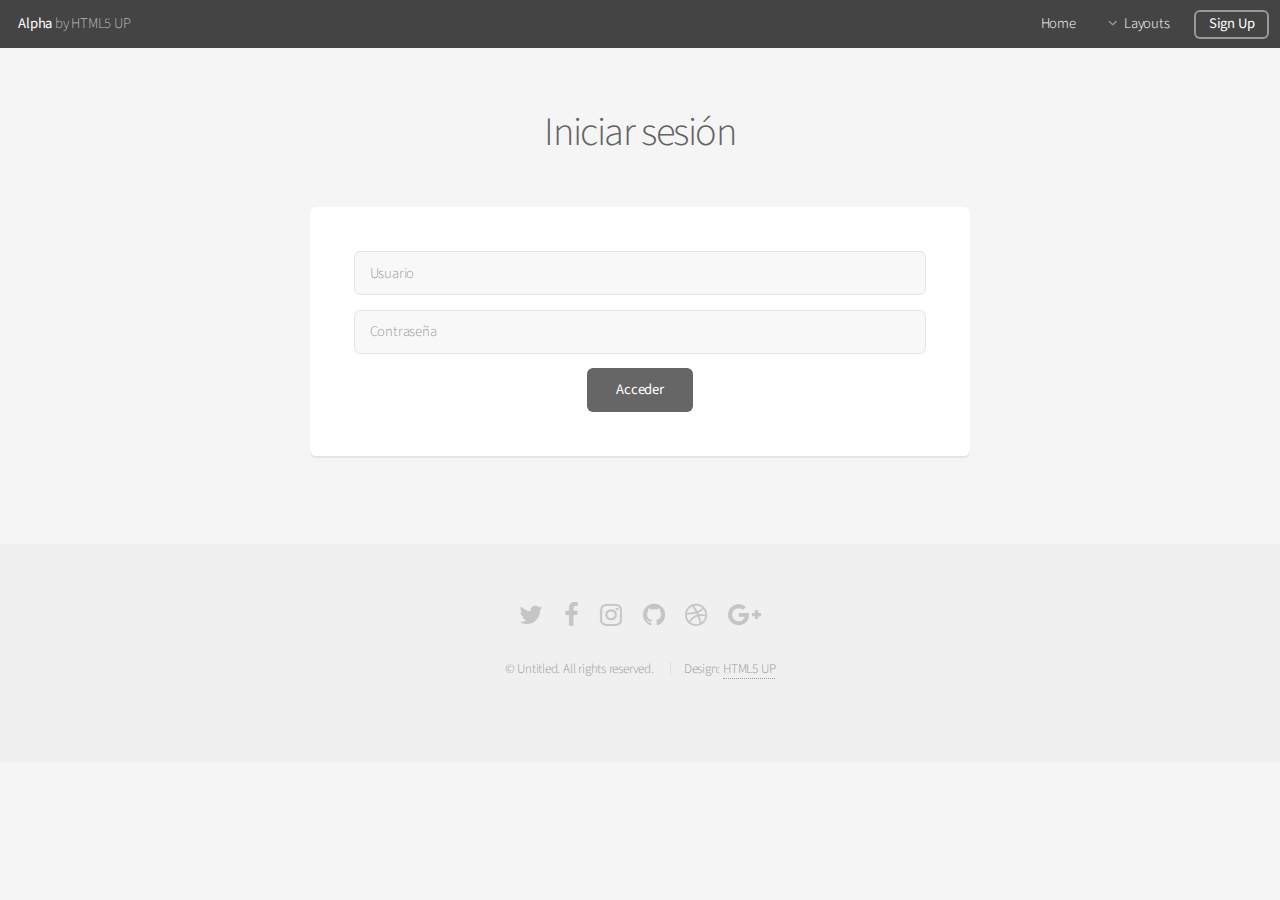
<file: Templates/login.html>
<!DOCTYPE HTML>
<!--
	Alpha by HTML5 UP
	html5up.net | @ajlkn
	Free for personal and commercial use under the CCA 3.0 license (html5up.net/license)
-->
<html>

<head>
    <title>Contact - Alpha by HTML5 UP</title>
    <meta charset="utf-8" />
    <meta name="viewport" content="width=device-width, initial-scale=1, user-scalable=no" />
    <link rel="stylesheet" href="assets/css/main.css" />
</head>

<body class="is-preload">
    <div id="page-wrapper">

        <!-- Header -->
        <header id="header">
            <h1><a href="index.html">Alpha</a> by HTML5 UP</h1>
            <nav id="nav">
                <ul>
                    <li><a href="index.html">Home</a></li>
                    <li>
                        <a href="#" class="icon fa-angle-down">Layouts</a>
                        <ul>
                            <li><a href="generic.html">Generic</a></li>
                            <li><a href="contact.html">Contact</a></li>
                            <li><a href="elements.html">Elements</a></li>
                            <li>
                                <a href="#">Submenu</a>
                                <ul>
                                    <li><a href="#">Option One</a></li>
                                    <li><a href="#">Option Two</a></li>
                                    <li><a href="#">Option Three</a></li>
                                    <li><a href="#">Option Four</a></li>
                                </ul>
                            </li>
                        </ul>
                    </li>
                    <li><a href="#" class="button">Sign Up</a></li>
                </ul>
            </nav>
        </header>

        <!-- Main -->
        <section id="main" class="container medium">
            <header>
                <h2>Iniciar sesión</h2>
            </header>
            <div class="box">
                <form method="post" action="#">
                    <div class="row gtr-50 gtr-uniform">
                        <!--<div class="col-6 col-12-mobilep">
									<input type="text" name="name" id="name" value="" placeholder="Name" />
								</div>
								<div class="col-6 col-12-mobilep">
									<input type="email" name="email" id="email" value="" placeholder="Email" />
								</div>-->
                        <div class="col-12">
                            <input type="text" name="login" id="subject" value="" placeholder="Usuario" />
                        </div>
                        <div class="col-12">
                            <input type="password" id="message" placeholder="Contraseña"></input>
                        </div>
                        <div class="col-12">
                            <ul class="actions special">
                                <li><input type="submit" value="Acceder" /></li>
                            </ul>
                        </div>
                    </div>
                </form>
            </div>
        </section>

        <!-- Footer -->
        <footer id="footer">
            <ul class="icons">
                <li><a href="#" class="icon fa-twitter"><span class="label">Twitter</span></a></li>
                <li><a href="#" class="icon fa-facebook"><span class="label">Facebook</span></a></li>
                <li><a href="#" class="icon fa-instagram"><span class="label">Instagram</span></a></li>
                <li><a href="#" class="icon fa-github"><span class="label">Github</span></a></li>
                <li><a href="#" class="icon fa-dribbble"><span class="label">Dribbble</span></a></li>
                <li><a href="#" class="icon fa-google-plus"><span class="label">Google+</span></a></li>
            </ul>
            <ul class="copyright">
                <li>&copy; Untitled. All rights reserved.</li>
                <li>Design: <a href="http://html5up.net">HTML5 UP</a></li>
            </ul>
        </footer>

    </div>

    <!-- Scripts -->
    <script src="assets/js/jquery.min.js"></script>
    <script src="assets/js/jquery.dropotron.min.js"></script>
    <script src="assets/js/jquery.scrollex.min.js"></script>
    <script src="assets/js/browser.min.js"></script>
    <script src="assets/js/breakpoints.min.js"></script>
    <script src="assets/js/util.js"></script>
    <script src="assets/js/main.js"></script>

</body>

</html>
</file>
<file: Templates/assets/css/main.css>
@import url("font-awesome.min.css");
@import url("https://fonts.googleapis.com/css?family=Source+Sans+Pro:300,400,300italic,400italic");

/*
	Alpha by HTML5 UP
	html5up.net | @ajlkn
	Free for personal and commercial use under the CCA 3.0 license (html5up.net/license)
*/

/* Reset */

/* Based on meyerweb.com/eric/tools/css/reset (v2.0 | 20110126 | License: public domain) */

	html, body, div, span, applet, object,
	iframe, h1, h2, h3, h4, h5, h6, p, blockquote,
	pre, a, abbr, acronym, address, big, cite,
	code, del, dfn, em, img, ins, kbd, q, s, samp,
	small, strike, strong, sub, sup, tt, var, b,
	u, i, center, dl, dt, dd, ol, ul, li, fieldset,
	form, label, legend, table, caption, tbody,
	tfoot, thead, tr, th, td, article, aside,
	canvas, details, embed, figure, figcaption,
	footer, header, hgroup, menu, nav, output, ruby,
	section, summary, time, mark, audio, video {
		margin: 0;
		padding: 0;
		border: 0;
		font-size: 100%;
		font: inherit;
		vertical-align: baseline;
	}

	article, aside, details, figcaption, figure,
	footer, header, hgroup, menu, nav, section {
		display: block;
	}

	body {
		line-height: 1;
	}

	ol, ul {
		list-style: none;
	}

	blockquote, q {
		quotes: none;
	}

		blockquote:before, blockquote:after, q:before, q:after {
			content: '';
			content: none;
		}

	table {
		border-collapse: collapse;
		border-spacing: 0;
	}

	body {
		-webkit-text-size-adjust: none;
	}

	mark {
		background-color: transparent;
		color: inherit;
	}

	input::-moz-focus-inner {
		border: 0;
		padding: 0;
	}

	input, select, textarea {
		-moz-appearance: none;
		-webkit-appearance: none;
		-ms-appearance: none;
		appearance: none;
	}

/* Basic */

	@-ms-viewport {
		width: device-width;
	}

	body {
		-ms-overflow-style: scrollbar;
	}

	@media screen and (max-width: 480px) {

		html, body {
			min-width: 320px;
		}

	}

	html {
		box-sizing: border-box;
	}

	*, *:before, *:after {
		box-sizing: inherit;
	}

	body {
		background: #f5f5f5;
	}

	body, input, select, textarea {
		color: #777;
		font-family: "Source Sans Pro", sans-serif;
		font-size: 16pt;
		font-weight: 300;
		line-height: 1.65em;
		letter-spacing: -0.015em;
	}

	a {
		-moz-transition: color 0.2s ease-in-out, border-bottom-color 0.2s ease-in-out;
		-webkit-transition: color 0.2s ease-in-out, border-bottom-color 0.2s ease-in-out;
		-ms-transition: color 0.2s ease-in-out, border-bottom-color 0.2s ease-in-out;
		transition: color 0.2s ease-in-out, border-bottom-color 0.2s ease-in-out;
		border-bottom: dotted 1px;
		color: #e89980;
		text-decoration: none;
	}

		a:hover {
			border-bottom-color: transparent;
		}

	strong, b {
		color: #646464;
		font-weight: 400;
	}

	em, i {
		font-style: italic;
	}

	p {
		margin: 0 0 2em 0;
	}

	h1, h2, h3, h4, h5, h6 {
		color: #646464;
		font-weight: 300;
		line-height: 1em;
		margin: 0 0 0.5em 0;
	}

		h1 a, h2 a, h3 a, h4 a, h5 a, h6 a {
			color: inherit;
			text-decoration: none;
		}

	h2 {
		font-size: 2.25em;
		line-height: 1.5em;
		letter-spacing: -0.035em;
	}

	h3 {
		font-size: 1.75em;
		line-height: 1.5em;
		letter-spacing: -0.025em;
	}

	h4 {
		font-size: 1.1em;
		line-height: 1.5em;
		letter-spacing: 0;
	}

	h5 {
		font-size: 0.9em;
		line-height: 1.5em;
		letter-spacing: 0;
	}

	h6 {
		font-size: 0.7em;
		line-height: 1.5em;
		letter-spacing: 0;
	}

	sub {
		font-size: 0.8em;
		position: relative;
		top: 0.5em;
	}

	sup {
		font-size: 0.8em;
		position: relative;
		top: -0.5em;
	}

	hr {
		border: 0;
		border-bottom: solid 2px #e5e5e5;
		margin: 2em 0;
	}

		hr.major {
			margin: 3em 0;
		}

	blockquote {
		border-left: solid 4px #e5e5e5;
		font-style: italic;
		margin: 0 0 2em 0;
		padding: 0.5em 0 0.5em 2em;
	}

	pre {
		-webkit-overflow-scrolling: touch;
		background: #f8f8f8;
		border-radius: 6px;
		border: solid 1px #e5e5e5;
		font-family: monospace;
		font-size: 0.9em;
		line-height: 1.75em;
		margin: 0 0 2em 0;
		overflow-x: auto;
		padding: 1em 1.5em;
	}

	code {
		background: #f8f8f8;
		border-radius: 6px;
		border: solid 1px #e5e5e5;
		font-family: monospace;
		font-size: 0.9em;
		margin: 0 0.25em;
		padding: 0.25em 0.65em;
	}

	.align-left {
		text-align: left;
	}

	.align-center {
		text-align: center;
	}

	.align-right {
		text-align: right;
	}

/* Row */

	.row {
		display: flex;
		flex-wrap: wrap;
		box-sizing: border-box;
		align-items: stretch;
	}

		.row > * {
			box-sizing: border-box;
		}

		.row.gtr-uniform > * > :last-child {
			margin-bottom: 0;
		}

		.row.aln-left {
			justify-content: flex-start;
		}

		.row.aln-center {
			justify-content: center;
		}

		.row.aln-right {
			justify-content: flex-end;
		}

		.row.aln-top {
			align-items: flex-start;
		}

		.row.aln-middle {
			align-items: center;
		}

		.row.aln-bottom {
			align-items: flex-end;
		}

		.row > .imp {
			order: -1;
		}

		.row > .col-1 {
			width: 8.3333333333%;
		}

		.row > .off-1 {
			margin-left: 8.3333333333%;
		}

		.row > .col-2 {
			width: 16.6666666667%;
		}

		.row > .off-2 {
			margin-left: 16.6666666667%;
		}

		.row > .col-3 {
			width: 25%;
		}

		.row > .off-3 {
			margin-left: 25%;
		}

		.row > .col-4 {
			width: 33.3333333333%;
		}

		.row > .off-4 {
			margin-left: 33.3333333333%;
		}

		.row > .col-5 {
			width: 41.6666666667%;
		}

		.row > .off-5 {
			margin-left: 41.6666666667%;
		}

		.row > .col-6 {
			width: 50%;
		}

		.row > .off-6 {
			margin-left: 50%;
		}

		.row > .col-7 {
			width: 58.3333333333%;
		}

		.row > .off-7 {
			margin-left: 58.3333333333%;
		}

		.row > .col-8 {
			width: 66.6666666667%;
		}

		.row > .off-8 {
			margin-left: 66.6666666667%;
		}

		.row > .col-9 {
			width: 75%;
		}

		.row > .off-9 {
			margin-left: 75%;
		}

		.row > .col-10 {
			width: 83.3333333333%;
		}

		.row > .off-10 {
			margin-left: 83.3333333333%;
		}

		.row > .col-11 {
			width: 91.6666666667%;
		}

		.row > .off-11 {
			margin-left: 91.6666666667%;
		}

		.row > .col-12 {
			width: 100%;
		}

		.row > .off-12 {
			margin-left: 100%;
		}

		.row.gtr-0 {
			margin-top: 0;
			margin-left: 0em;
		}

			.row.gtr-0 > * {
				padding: 0 0 0 0em;
			}

			.row.gtr-0.gtr-uniform {
				margin-top: 0em;
			}

				.row.gtr-0.gtr-uniform > * {
					padding-top: 0em;
				}

		.row.gtr-25 {
			margin-top: 0;
			margin-left: -0.5em;
		}

			.row.gtr-25 > * {
				padding: 0 0 0 0.5em;
			}

			.row.gtr-25.gtr-uniform {
				margin-top: -0.5em;
			}

				.row.gtr-25.gtr-uniform > * {
					padding-top: 0.5em;
				}

		.row.gtr-50 {
			margin-top: 0;
			margin-left: -1em;
		}

			.row.gtr-50 > * {
				padding: 0 0 0 1em;
			}

			.row.gtr-50.gtr-uniform {
				margin-top: -1em;
			}

				.row.gtr-50.gtr-uniform > * {
					padding-top: 1em;
				}

		.row {
			margin-top: 0;
			margin-left: -2em;
		}

			.row > * {
				padding: 0 0 0 2em;
			}

			.row.gtr-uniform {
				margin-top: -2em;
			}

				.row.gtr-uniform > * {
					padding-top: 2em;
				}

		.row.gtr-150 {
			margin-top: 0;
			margin-left: -3em;
		}

			.row.gtr-150 > * {
				padding: 0 0 0 3em;
			}

			.row.gtr-150.gtr-uniform {
				margin-top: -3em;
			}

				.row.gtr-150.gtr-uniform > * {
					padding-top: 3em;
				}

		.row.gtr-200 {
			margin-top: 0;
			margin-left: -4em;
		}

			.row.gtr-200 > * {
				padding: 0 0 0 4em;
			}

			.row.gtr-200.gtr-uniform {
				margin-top: -4em;
			}

				.row.gtr-200.gtr-uniform > * {
					padding-top: 4em;
				}

		@media screen and (max-width: 1680px) {

			.row {
				display: flex;
				flex-wrap: wrap;
				box-sizing: border-box;
				align-items: stretch;
			}

				.row > * {
					box-sizing: border-box;
				}

				.row.gtr-uniform > * > :last-child {
					margin-bottom: 0;
				}

				.row.aln-left {
					justify-content: flex-start;
				}

				.row.aln-center {
					justify-content: center;
				}

				.row.aln-right {
					justify-content: flex-end;
				}

				.row.aln-top {
					align-items: flex-start;
				}

				.row.aln-middle {
					align-items: center;
				}

				.row.aln-bottom {
					align-items: flex-end;
				}

				.row > .imp-wide {
					order: -1;
				}

				.row > .col-1-wide {
					width: 8.3333333333%;
				}

				.row > .off-1-wide {
					margin-left: 8.3333333333%;
				}

				.row > .col-2-wide {
					width: 16.6666666667%;
				}

				.row > .off-2-wide {
					margin-left: 16.6666666667%;
				}

				.row > .col-3-wide {
					width: 25%;
				}

				.row > .off-3-wide {
					margin-left: 25%;
				}

				.row > .col-4-wide {
					width: 33.3333333333%;
				}

				.row > .off-4-wide {
					margin-left: 33.3333333333%;
				}

				.row > .col-5-wide {
					width: 41.6666666667%;
				}

				.row > .off-5-wide {
					margin-left: 41.6666666667%;
				}

				.row > .col-6-wide {
					width: 50%;
				}

				.row > .off-6-wide {
					margin-left: 50%;
				}

				.row > .col-7-wide {
					width: 58.3333333333%;
				}

				.row > .off-7-wide {
					margin-left: 58.3333333333%;
				}

				.row > .col-8-wide {
					width: 66.6666666667%;
				}

				.row > .off-8-wide {
					margin-left: 66.6666666667%;
				}

				.row > .col-9-wide {
					width: 75%;
				}

				.row > .off-9-wide {
					margin-left: 75%;
				}

				.row > .col-10-wide {
					width: 83.3333333333%;
				}

				.row > .off-10-wide {
					margin-left: 83.3333333333%;
				}

				.row > .col-11-wide {
					width: 91.6666666667%;
				}

				.row > .off-11-wide {
					margin-left: 91.6666666667%;
				}

				.row > .col-12-wide {
					width: 100%;
				}

				.row > .off-12-wide {
					margin-left: 100%;
				}

				.row.gtr-0 {
					margin-top: 0;
					margin-left: 0em;
				}

					.row.gtr-0 > * {
						padding: 0 0 0 0em;
					}

					.row.gtr-0.gtr-uniform {
						margin-top: 0em;
					}

						.row.gtr-0.gtr-uniform > * {
							padding-top: 0em;
						}

				.row.gtr-25 {
					margin-top: 0;
					margin-left: -0.5em;
				}

					.row.gtr-25 > * {
						padding: 0 0 0 0.5em;
					}

					.row.gtr-25.gtr-uniform {
						margin-top: -0.5em;
					}

						.row.gtr-25.gtr-uniform > * {
							padding-top: 0.5em;
						}

				.row.gtr-50 {
					margin-top: 0;
					margin-left: -1em;
				}

					.row.gtr-50 > * {
						padding: 0 0 0 1em;
					}

					.row.gtr-50.gtr-uniform {
						margin-top: -1em;
					}

						.row.gtr-50.gtr-uniform > * {
							padding-top: 1em;
						}

				.row {
					margin-top: 0;
					margin-left: -2em;
				}

					.row > * {
						padding: 0 0 0 2em;
					}

					.row.gtr-uniform {
						margin-top: -2em;
					}

						.row.gtr-uniform > * {
							padding-top: 2em;
						}

				.row.gtr-150 {
					margin-top: 0;
					margin-left: -3em;
				}

					.row.gtr-150 > * {
						padding: 0 0 0 3em;
					}

					.row.gtr-150.gtr-uniform {
						margin-top: -3em;
					}

						.row.gtr-150.gtr-uniform > * {
							padding-top: 3em;
						}

				.row.gtr-200 {
					margin-top: 0;
					margin-left: -4em;
				}

					.row.gtr-200 > * {
						padding: 0 0 0 4em;
					}

					.row.gtr-200.gtr-uniform {
						margin-top: -4em;
					}

						.row.gtr-200.gtr-uniform > * {
							padding-top: 4em;
						}

		}

		@media screen and (max-width: 1280px) {

			.row {
				display: flex;
				flex-wrap: wrap;
				box-sizing: border-box;
				align-items: stretch;
			}

				.row > * {
					box-sizing: border-box;
				}

				.row.gtr-uniform > * > :last-child {
					margin-bottom: 0;
				}

				.row.aln-left {
					justify-content: flex-start;
				}

				.row.aln-center {
					justify-content: center;
				}

				.row.aln-right {
					justify-content: flex-end;
				}

				.row.aln-top {
					align-items: flex-start;
				}

				.row.aln-middle {
					align-items: center;
				}

				.row.aln-bottom {
					align-items: flex-end;
				}

				.row > .imp-normal {
					order: -1;
				}

				.row > .col-1-normal {
					width: 8.3333333333%;
				}

				.row > .off-1-normal {
					margin-left: 8.3333333333%;
				}

				.row > .col-2-normal {
					width: 16.6666666667%;
				}

				.row > .off-2-normal {
					margin-left: 16.6666666667%;
				}

				.row > .col-3-normal {
					width: 25%;
				}

				.row > .off-3-normal {
					margin-left: 25%;
				}

				.row > .col-4-normal {
					width: 33.3333333333%;
				}

				.row > .off-4-normal {
					margin-left: 33.3333333333%;
				}

				.row > .col-5-normal {
					width: 41.6666666667%;
				}

				.row > .off-5-normal {
					margin-left: 41.6666666667%;
				}

				.row > .col-6-normal {
					width: 50%;
				}

				.row > .off-6-normal {
					margin-left: 50%;
				}

				.row > .col-7-normal {
					width: 58.3333333333%;
				}

				.row > .off-7-normal {
					margin-left: 58.3333333333%;
				}

				.row > .col-8-normal {
					width: 66.6666666667%;
				}

				.row > .off-8-normal {
					margin-left: 66.6666666667%;
				}

				.row > .col-9-normal {
					width: 75%;
				}

				.row > .off-9-normal {
					margin-left: 75%;
				}

				.row > .col-10-normal {
					width: 83.3333333333%;
				}

				.row > .off-10-normal {
					margin-left: 83.3333333333%;
				}

				.row > .col-11-normal {
					width: 91.6666666667%;
				}

				.row > .off-11-normal {
					margin-left: 91.6666666667%;
				}

				.row > .col-12-normal {
					width: 100%;
				}

				.row > .off-12-normal {
					margin-left: 100%;
				}

				.row.gtr-0 {
					margin-top: 0;
					margin-left: 0em;
				}

					.row.gtr-0 > * {
						padding: 0 0 0 0em;
					}

					.row.gtr-0.gtr-uniform {
						margin-top: 0em;
					}

						.row.gtr-0.gtr-uniform > * {
							padding-top: 0em;
						}

				.row.gtr-25 {
					margin-top: 0;
					margin-left: -0.5em;
				}

					.row.gtr-25 > * {
						padding: 0 0 0 0.5em;
					}

					.row.gtr-25.gtr-uniform {
						margin-top: -0.5em;
					}

						.row.gtr-25.gtr-uniform > * {
							padding-top: 0.5em;
						}

				.row.gtr-50 {
					margin-top: 0;
					margin-left: -1em;
				}

					.row.gtr-50 > * {
						padding: 0 0 0 1em;
					}

					.row.gtr-50.gtr-uniform {
						margin-top: -1em;
					}

						.row.gtr-50.gtr-uniform > * {
							padding-top: 1em;
						}

				.row {
					margin-top: 0;
					margin-left: -2em;
				}

					.row > * {
						padding: 0 0 0 2em;
					}

					.row.gtr-uniform {
						margin-top: -2em;
					}

						.row.gtr-uniform > * {
							padding-top: 2em;
						}

				.row.gtr-150 {
					margin-top: 0;
					margin-left: -3em;
				}

					.row.gtr-150 > * {
						padding: 0 0 0 3em;
					}

					.row.gtr-150.gtr-uniform {
						margin-top: -3em;
					}

						.row.gtr-150.gtr-uniform > * {
							padding-top: 3em;
						}

				.row.gtr-200 {
					margin-top: 0;
					margin-left: -4em;
				}

					.row.gtr-200 > * {
						padding: 0 0 0 4em;
					}

					.row.gtr-200.gtr-uniform {
						margin-top: -4em;
					}

						.row.gtr-200.gtr-uniform > * {
							padding-top: 4em;
						}

		}

		@media screen and (max-width: 980px) {

			.row {
				display: flex;
				flex-wrap: wrap;
				box-sizing: border-box;
				align-items: stretch;
			}

				.row > * {
					box-sizing: border-box;
				}

				.row.gtr-uniform > * > :last-child {
					margin-bottom: 0;
				}

				.row.aln-left {
					justify-content: flex-start;
				}

				.row.aln-center {
					justify-content: center;
				}

				.row.aln-right {
					justify-content: flex-end;
				}

				.row.aln-top {
					align-items: flex-start;
				}

				.row.aln-middle {
					align-items: center;
				}

				.row.aln-bottom {
					align-items: flex-end;
				}

				.row > .imp-narrow {
					order: -1;
				}

				.row > .col-1-narrow {
					width: 8.3333333333%;
				}

				.row > .off-1-narrow {
					margin-left: 8.3333333333%;
				}

				.row > .col-2-narrow {
					width: 16.6666666667%;
				}

				.row > .off-2-narrow {
					margin-left: 16.6666666667%;
				}

				.row > .col-3-narrow {
					width: 25%;
				}

				.row > .off-3-narrow {
					margin-left: 25%;
				}

				.row > .col-4-narrow {
					width: 33.3333333333%;
				}

				.row > .off-4-narrow {
					margin-left: 33.3333333333%;
				}

				.row > .col-5-narrow {
					width: 41.6666666667%;
				}

				.row > .off-5-narrow {
					margin-left: 41.6666666667%;
				}

				.row > .col-6-narrow {
					width: 50%;
				}

				.row > .off-6-narrow {
					margin-left: 50%;
				}

				.row > .col-7-narrow {
					width: 58.3333333333%;
				}

				.row > .off-7-narrow {
					margin-left: 58.3333333333%;
				}

				.row > .col-8-narrow {
					width: 66.6666666667%;
				}

				.row > .off-8-narrow {
					margin-left: 66.6666666667%;
				}

				.row > .col-9-narrow {
					width: 75%;
				}

				.row > .off-9-narrow {
					margin-left: 75%;
				}

				.row > .col-10-narrow {
					width: 83.3333333333%;
				}

				.row > .off-10-narrow {
					margin-left: 83.3333333333%;
				}

				.row > .col-11-narrow {
					width: 91.6666666667%;
				}

				.row > .off-11-narrow {
					margin-left: 91.6666666667%;
				}

				.row > .col-12-narrow {
					width: 100%;
				}

				.row > .off-12-narrow {
					margin-left: 100%;
				}

				.row.gtr-0 {
					margin-top: 0;
					margin-left: 0em;
				}

					.row.gtr-0 > * {
						padding: 0 0 0 0em;
					}

					.row.gtr-0.gtr-uniform {
						margin-top: 0em;
					}

						.row.gtr-0.gtr-uniform > * {
							padding-top: 0em;
						}

				.row.gtr-25 {
					margin-top: 0;
					margin-left: -0.5em;
				}

					.row.gtr-25 > * {
						padding: 0 0 0 0.5em;
					}

					.row.gtr-25.gtr-uniform {
						margin-top: -0.5em;
					}

						.row.gtr-25.gtr-uniform > * {
							padding-top: 0.5em;
						}

				.row.gtr-50 {
					margin-top: 0;
					margin-left: -1em;
				}

					.row.gtr-50 > * {
						padding: 0 0 0 1em;
					}

					.row.gtr-50.gtr-uniform {
						margin-top: -1em;
					}

						.row.gtr-50.gtr-uniform > * {
							padding-top: 1em;
						}

				.row {
					margin-top: 0;
					margin-left: -2em;
				}

					.row > * {
						padding: 0 0 0 2em;
					}

					.row.gtr-uniform {
						margin-top: -2em;
					}

						.row.gtr-uniform > * {
							padding-top: 2em;
						}

				.row.gtr-150 {
					margin-top: 0;
					margin-left: -3em;
				}

					.row.gtr-150 > * {
						padding: 0 0 0 3em;
					}

					.row.gtr-150.gtr-uniform {
						margin-top: -3em;
					}

						.row.gtr-150.gtr-uniform > * {
							padding-top: 3em;
						}

				.row.gtr-200 {
					margin-top: 0;
					margin-left: -4em;
				}

					.row.gtr-200 > * {
						padding: 0 0 0 4em;
					}

					.row.gtr-200.gtr-uniform {
						margin-top: -4em;
					}

						.row.gtr-200.gtr-uniform > * {
							padding-top: 4em;
						}

		}

		@media screen and (max-width: 840px) {

			.row {
				display: flex;
				flex-wrap: wrap;
				box-sizing: border-box;
				align-items: stretch;
			}

				.row > * {
					box-sizing: border-box;
				}

				.row.gtr-uniform > * > :last-child {
					margin-bottom: 0;
				}

				.row.aln-left {
					justify-content: flex-start;
				}

				.row.aln-center {
					justify-content: center;
				}

				.row.aln-right {
					justify-content: flex-end;
				}

				.row.aln-top {
					align-items: flex-start;
				}

				.row.aln-middle {
					align-items: center;
				}

				.row.aln-bottom {
					align-items: flex-end;
				}

				.row > .imp-narrower {
					order: -1;
				}

				.row > .col-1-narrower {
					width: 8.3333333333%;
				}

				.row > .off-1-narrower {
					margin-left: 8.3333333333%;
				}

				.row > .col-2-narrower {
					width: 16.6666666667%;
				}

				.row > .off-2-narrower {
					margin-left: 16.6666666667%;
				}

				.row > .col-3-narrower {
					width: 25%;
				}

				.row > .off-3-narrower {
					margin-left: 25%;
				}

				.row > .col-4-narrower {
					width: 33.3333333333%;
				}

				.row > .off-4-narrower {
					margin-left: 33.3333333333%;
				}

				.row > .col-5-narrower {
					width: 41.6666666667%;
				}

				.row > .off-5-narrower {
					margin-left: 41.6666666667%;
				}

				.row > .col-6-narrower {
					width: 50%;
				}

				.row > .off-6-narrower {
					margin-left: 50%;
				}

				.row > .col-7-narrower {
					width: 58.3333333333%;
				}

				.row > .off-7-narrower {
					margin-left: 58.3333333333%;
				}

				.row > .col-8-narrower {
					width: 66.6666666667%;
				}

				.row > .off-8-narrower {
					margin-left: 66.6666666667%;
				}

				.row > .col-9-narrower {
					width: 75%;
				}

				.row > .off-9-narrower {
					margin-left: 75%;
				}

				.row > .col-10-narrower {
					width: 83.3333333333%;
				}

				.row > .off-10-narrower {
					margin-left: 83.3333333333%;
				}

				.row > .col-11-narrower {
					width: 91.6666666667%;
				}

				.row > .off-11-narrower {
					margin-left: 91.6666666667%;
				}

				.row > .col-12-narrower {
					width: 100%;
				}

				.row > .off-12-narrower {
					margin-left: 100%;
				}

				.row.gtr-0 {
					margin-top: 0;
					margin-left: 0em;
				}

					.row.gtr-0 > * {
						padding: 0 0 0 0em;
					}

					.row.gtr-0.gtr-uniform {
						margin-top: 0em;
					}

						.row.gtr-0.gtr-uniform > * {
							padding-top: 0em;
						}

				.row.gtr-25 {
					margin-top: 0;
					margin-left: -0.5em;
				}

					.row.gtr-25 > * {
						padding: 0 0 0 0.5em;
					}

					.row.gtr-25.gtr-uniform {
						margin-top: -0.5em;
					}

						.row.gtr-25.gtr-uniform > * {
							padding-top: 0.5em;
						}

				.row.gtr-50 {
					margin-top: 0;
					margin-left: -1em;
				}

					.row.gtr-50 > * {
						padding: 0 0 0 1em;
					}

					.row.gtr-50.gtr-uniform {
						margin-top: -1em;
					}

						.row.gtr-50.gtr-uniform > * {
							padding-top: 1em;
						}

				.row {
					margin-top: 0;
					margin-left: -2em;
				}

					.row > * {
						padding: 0 0 0 2em;
					}

					.row.gtr-uniform {
						margin-top: -2em;
					}

						.row.gtr-uniform > * {
							padding-top: 2em;
						}

				.row.gtr-150 {
					margin-top: 0;
					margin-left: -3em;
				}

					.row.gtr-150 > * {
						padding: 0 0 0 3em;
					}

					.row.gtr-150.gtr-uniform {
						margin-top: -3em;
					}

						.row.gtr-150.gtr-uniform > * {
							padding-top: 3em;
						}

				.row.gtr-200 {
					margin-top: 0;
					margin-left: -4em;
				}

					.row.gtr-200 > * {
						padding: 0 0 0 4em;
					}

					.row.gtr-200.gtr-uniform {
						margin-top: -4em;
					}

						.row.gtr-200.gtr-uniform > * {
							padding-top: 4em;
						}

		}

		@media screen and (max-width: 736px) {

			.row {
				display: flex;
				flex-wrap: wrap;
				box-sizing: border-box;
				align-items: stretch;
			}

				.row > * {
					box-sizing: border-box;
				}

				.row.gtr-uniform > * > :last-child {
					margin-bottom: 0;
				}

				.row.aln-left {
					justify-content: flex-start;
				}

				.row.aln-center {
					justify-content: center;
				}

				.row.aln-right {
					justify-content: flex-end;
				}

				.row.aln-top {
					align-items: flex-start;
				}

				.row.aln-middle {
					align-items: center;
				}

				.row.aln-bottom {
					align-items: flex-end;
				}

				.row > .imp-mobile {
					order: -1;
				}

				.row > .col-1-mobile {
					width: 8.3333333333%;
				}

				.row > .off-1-mobile {
					margin-left: 8.3333333333%;
				}

				.row > .col-2-mobile {
					width: 16.6666666667%;
				}

				.row > .off-2-mobile {
					margin-left: 16.6666666667%;
				}

				.row > .col-3-mobile {
					width: 25%;
				}

				.row > .off-3-mobile {
					margin-left: 25%;
				}

				.row > .col-4-mobile {
					width: 33.3333333333%;
				}

				.row > .off-4-mobile {
					margin-left: 33.3333333333%;
				}

				.row > .col-5-mobile {
					width: 41.6666666667%;
				}

				.row > .off-5-mobile {
					margin-left: 41.6666666667%;
				}

				.row > .col-6-mobile {
					width: 50%;
				}

				.row > .off-6-mobile {
					margin-left: 50%;
				}

				.row > .col-7-mobile {
					width: 58.3333333333%;
				}

				.row > .off-7-mobile {
					margin-left: 58.3333333333%;
				}

				.row > .col-8-mobile {
					width: 66.6666666667%;
				}

				.row > .off-8-mobile {
					margin-left: 66.6666666667%;
				}

				.row > .col-9-mobile {
					width: 75%;
				}

				.row > .off-9-mobile {
					margin-left: 75%;
				}

				.row > .col-10-mobile {
					width: 83.3333333333%;
				}

				.row > .off-10-mobile {
					margin-left: 83.3333333333%;
				}

				.row > .col-11-mobile {
					width: 91.6666666667%;
				}

				.row > .off-11-mobile {
					margin-left: 91.6666666667%;
				}

				.row > .col-12-mobile {
					width: 100%;
				}

				.row > .off-12-mobile {
					margin-left: 100%;
				}

				.row.gtr-0 {
					margin-top: 0;
					margin-left: 0em;
				}

					.row.gtr-0 > * {
						padding: 0 0 0 0em;
					}

					.row.gtr-0.gtr-uniform {
						margin-top: 0em;
					}

						.row.gtr-0.gtr-uniform > * {
							padding-top: 0em;
						}

				.row.gtr-25 {
					margin-top: 0;
					margin-left: -0.5em;
				}

					.row.gtr-25 > * {
						padding: 0 0 0 0.5em;
					}

					.row.gtr-25.gtr-uniform {
						margin-top: -0.5em;
					}

						.row.gtr-25.gtr-uniform > * {
							padding-top: 0.5em;
						}

				.row.gtr-50 {
					margin-top: 0;
					margin-left: -1em;
				}

					.row.gtr-50 > * {
						padding: 0 0 0 1em;
					}

					.row.gtr-50.gtr-uniform {
						margin-top: -1em;
					}

						.row.gtr-50.gtr-uniform > * {
							padding-top: 1em;
						}

				.row {
					margin-top: 0;
					margin-left: -2em;
				}

					.row > * {
						padding: 0 0 0 2em;
					}

					.row.gtr-uniform {
						margin-top: -2em;
					}

						.row.gtr-uniform > * {
							padding-top: 2em;
						}

				.row.gtr-150 {
					margin-top: 0;
					margin-left: -3em;
				}

					.row.gtr-150 > * {
						padding: 0 0 0 3em;
					}

					.row.gtr-150.gtr-uniform {
						margin-top: -3em;
					}

						.row.gtr-150.gtr-uniform > * {
							padding-top: 3em;
						}

				.row.gtr-200 {
					margin-top: 0;
					margin-left: -4em;
				}

					.row.gtr-200 > * {
						padding: 0 0 0 4em;
					}

					.row.gtr-200.gtr-uniform {
						margin-top: -4em;
					}

						.row.gtr-200.gtr-uniform > * {
							padding-top: 4em;
						}

		}

		@media screen and (max-width: 480px) {

			.row {
				display: flex;
				flex-wrap: wrap;
				box-sizing: border-box;
				align-items: stretch;
			}

				.row > * {
					box-sizing: border-box;
				}

				.row.gtr-uniform > * > :last-child {
					margin-bottom: 0;
				}

				.row.aln-left {
					justify-content: flex-start;
				}

				.row.aln-center {
					justify-content: center;
				}

				.row.aln-right {
					justify-content: flex-end;
				}

				.row.aln-top {
					align-items: flex-start;
				}

				.row.aln-middle {
					align-items: center;
				}

				.row.aln-bottom {
					align-items: flex-end;
				}

				.row > .imp-mobilep {
					order: -1;
				}

				.row > .col-1-mobilep {
					width: 8.3333333333%;
				}

				.row > .off-1-mobilep {
					margin-left: 8.3333333333%;
				}

				.row > .col-2-mobilep {
					width: 16.6666666667%;
				}

				.row > .off-2-mobilep {
					margin-left: 16.6666666667%;
				}

				.row > .col-3-mobilep {
					width: 25%;
				}

				.row > .off-3-mobilep {
					margin-left: 25%;
				}

				.row > .col-4-mobilep {
					width: 33.3333333333%;
				}

				.row > .off-4-mobilep {
					margin-left: 33.3333333333%;
				}

				.row > .col-5-mobilep {
					width: 41.6666666667%;
				}

				.row > .off-5-mobilep {
					margin-left: 41.6666666667%;
				}

				.row > .col-6-mobilep {
					width: 50%;
				}

				.row > .off-6-mobilep {
					margin-left: 50%;
				}

				.row > .col-7-mobilep {
					width: 58.3333333333%;
				}

				.row > .off-7-mobilep {
					margin-left: 58.3333333333%;
				}

				.row > .col-8-mobilep {
					width: 66.6666666667%;
				}

				.row > .off-8-mobilep {
					margin-left: 66.6666666667%;
				}

				.row > .col-9-mobilep {
					width: 75%;
				}

				.row > .off-9-mobilep {
					margin-left: 75%;
				}

				.row > .col-10-mobilep {
					width: 83.3333333333%;
				}

				.row > .off-10-mobilep {
					margin-left: 83.3333333333%;
				}

				.row > .col-11-mobilep {
					width: 91.6666666667%;
				}

				.row > .off-11-mobilep {
					margin-left: 91.6666666667%;
				}

				.row > .col-12-mobilep {
					width: 100%;
				}

				.row > .off-12-mobilep {
					margin-left: 100%;
				}

				.row.gtr-0 {
					margin-top: 0;
					margin-left: 0em;
				}

					.row.gtr-0 > * {
						padding: 0 0 0 0em;
					}

					.row.gtr-0.gtr-uniform {
						margin-top: 0em;
					}

						.row.gtr-0.gtr-uniform > * {
							padding-top: 0em;
						}

				.row.gtr-25 {
					margin-top: 0;
					margin-left: -0.5em;
				}

					.row.gtr-25 > * {
						padding: 0 0 0 0.5em;
					}

					.row.gtr-25.gtr-uniform {
						margin-top: -0.5em;
					}

						.row.gtr-25.gtr-uniform > * {
							padding-top: 0.5em;
						}

				.row.gtr-50 {
					margin-top: 0;
					margin-left: -1em;
				}

					.row.gtr-50 > * {
						padding: 0 0 0 1em;
					}

					.row.gtr-50.gtr-uniform {
						margin-top: -1em;
					}

						.row.gtr-50.gtr-uniform > * {
							padding-top: 1em;
						}

				.row {
					margin-top: 0;
					margin-left: -2em;
				}

					.row > * {
						padding: 0 0 0 2em;
					}

					.row.gtr-uniform {
						margin-top: -2em;
					}

						.row.gtr-uniform > * {
							padding-top: 2em;
						}

				.row.gtr-150 {
					margin-top: 0;
					margin-left: -3em;
				}

					.row.gtr-150 > * {
						padding: 0 0 0 3em;
					}

					.row.gtr-150.gtr-uniform {
						margin-top: -3em;
					}

						.row.gtr-150.gtr-uniform > * {
							padding-top: 3em;
						}

				.row.gtr-200 {
					margin-top: 0;
					margin-left: -4em;
				}

					.row.gtr-200 > * {
						padding: 0 0 0 4em;
					}

					.row.gtr-200.gtr-uniform {
						margin-top: -4em;
					}

						.row.gtr-200.gtr-uniform > * {
							padding-top: 4em;
						}

		}

/* Container */

	.container {
		margin: 0 auto;
		max-width: calc(100% - 5em);
		width: 60em;
	}

		.container.xsmall {
			width: 15em;
		}

		.container.small {
			width: 30em;
		}

		.container.medium {
			width: 45em;
		}

		.container.large {
			width: 75em;
		}

		.container.xlarge {
			width: 90em;
		}

		.container.max {
			width: 100%;
		}

		@media screen and (max-width: 840px) {

			.container {
				width: 100% !important;
			}

		}

		@media screen and (max-width: 736px) {

			.container {
				max-width: 100%;
			}

		}

/* Section/Article */

	section.special, article.special {
		text-align: center;
	}

	header p {
		color: #999;
		position: relative;
		margin: 0 0 1.5em 0;
		font-style: italic;
	}

	header h2 + p {
		font-size: 1.25em;
		margin-top: -1em;
		line-height: 1.5em;
	}

	header h3 + p {
		font-size: 1.1em;
		margin-top: -0.85em;
		line-height: 1.5em;
	}

	header h4 + p,
	header h5 + p,
	header h6 + p {
		font-size: 0.8em;
		margin-top: -0.5em;
		line-height: 1.5em;
	}

	header.major {
		padding: 1em 0;
		text-align: center;
	}

		header.major h2 {
			margin: 0;
		}

		header.major p {
			display: inline-block;
			border-top: solid 2px #e5e5e5;
			color: #777;
			margin: 1.5em 0 0 0;
			padding: 1.5em 0 0 0;
			font-style: normal;
		}

/* Form */

	form {
		margin: 0 0 2em 0;
	}

	label {
		color: #646464;
		display: block;
		font-size: 0.9em;
		font-weight: 300;
		margin: 0 0 1em 0;
	}

	input[type="text"],
	input[type="password"],
	input[type="email"],
	select,
	textarea {
		-moz-appearance: none;
		-webkit-appearance: none;
		-ms-appearance: none;
		appearance: none;
		background-color: #f8f8f8;
		border-radius: 6px;
		border: solid 1px #e5e5e5;
		color: inherit;
		display: block;
		outline: 0;
		padding: 0 1em;
		text-decoration: none;
		width: 100%;
	}

		input[type="text"]:invalid,
		input[type="password"]:invalid,
		input[type="email"]:invalid,
		select:invalid,
		textarea:invalid {
			box-shadow: none;
		}

		input[type="text"]:focus,
		input[type="password"]:focus,
		input[type="email"]:focus,
		select:focus,
		textarea:focus {
			border-color: #e89980;
			box-shadow: 0 0 0 2px #e89980;
		}

	select {
		background-image: url("data:image/svg+xml;charset=utf8,%3Csvg xmlns='http://www.w3.org/2000/svg' width='40' height='40' preserveAspectRatio='none' viewBox='0 0 40 40'%3E%3Cpath d='M9.4,12.3l10.4,10.4l10.4-10.4c0.2-0.2,0.5-0.4,0.9-0.4c0.3,0,0.6,0.1,0.9,0.4l3.3,3.3c0.2,0.2,0.4,0.5,0.4,0.9 c0,0.4-0.1,0.6-0.4,0.9L20.7,31.9c-0.2,0.2-0.5,0.4-0.9,0.4c-0.3,0-0.6-0.1-0.9-0.4L4.3,17.3c-0.2-0.2-0.4-0.5-0.4-0.9 c0-0.4,0.1-0.6,0.4-0.9l3.3-3.3c0.2-0.2,0.5-0.4,0.9-0.4S9.1,12.1,9.4,12.3z' fill='%23e5e5e5' /%3E%3C/svg%3E");
		background-size: 1.25em;
		background-repeat: no-repeat;
		background-position: calc(100% - 1em) center;
		height: 3em;
		padding-right: 3em;
		text-overflow: ellipsis;
	}

		select option {
			color: #777;
			background-color: #f5f5f5;
		}

		select:focus::-ms-value {
			background-color: transparent;
		}

		select::-ms-expand {
			display: none;
		}

	input[type="text"],
	input[type="password"],
	input[type="email"],
	select {
		height: 3em;
	}

	textarea {
		padding: 0.75em 1em;
	}

	input[type="checkbox"],
	input[type="radio"] {
		-moz-appearance: none;
		-webkit-appearance: none;
		-ms-appearance: none;
		appearance: none;
		display: block;
		float: left;
		margin-right: -2em;
		opacity: 0;
		width: 1em;
		z-index: -1;
	}

		input[type="checkbox"] + label,
		input[type="radio"] + label {
			text-decoration: none;
			color: #777;
			cursor: pointer;
			display: inline-block;
			font-size: 1em;
			font-weight: 300;
			padding-left: 2.55em;
			padding-right: 0.75em;
			position: relative;
		}

			input[type="checkbox"] + label:before,
			input[type="radio"] + label:before {
				-moz-osx-font-smoothing: grayscale;
				-webkit-font-smoothing: antialiased;
				font-family: FontAwesome;
				font-style: normal;
				font-weight: normal;
				text-transform: none !important;
			}

			input[type="checkbox"] + label:before,
			input[type="radio"] + label:before {
				background: #f8f8f8;
				border-radius: 6px;
				border: solid 1px #e5e5e5;
				content: '';
				display: inline-block;
				height: 1.8em;
				left: 0;
				line-height: 1.725em;
				position: absolute;
				text-align: center;
				top: 0;
				width: 1.8em;
			}

		input[type="checkbox"]:checked + label:before,
		input[type="radio"]:checked + label:before {
			background: #666;
			border-color: #666;
			color: #ffffff;
			content: '\f00c';
		}

		input[type="checkbox"]:focus + label:before,
		input[type="radio"]:focus + label:before {
			border-color: #e89980;
			box-shadow: 0 0 0 1px #e89980;
		}

	input[type="checkbox"] + label:before {
		border-radius: 6px;
	}

	input[type="radio"] + label:before {
		border-radius: 100%;
	}

	::-webkit-input-placeholder {
		color: #999 !important;
		opacity: 1.0;
	}

	:-moz-placeholder {
		color: #999 !important;
		opacity: 1.0;
	}

	::-moz-placeholder {
		color: #999 !important;
		opacity: 1.0;
	}

	:-ms-input-placeholder {
		color: #999 !important;
		opacity: 1.0;
	}

/* Box */

	.box {
		background: #fff;
		border-radius: 6px;
		box-shadow: 0 2px 0 0 #e5e5e5;
		margin: 0 0 2em 0;
		padding: 3em;
	}

		.box > :last-child {
			margin-bottom: 0;
		}

		.box.alt {
			background: none !important;
			border-radius: 0 !important;
			box-shadow: none !important;
			margin: 0 0 2em 0;
			padding: 0 !important;
		}

		.box.features .features-row {
			border-top: solid 2px #e5e5e5;
			position: relative;
		}

			.box.features .features-row:after {
				clear: both;
				content: '';
				display: block;
			}

			.box.features .features-row section {
				float: left;
				padding: 3em;
				width: 50%;
			}

				.box.features .features-row section :last-child {
					margin-bottom: 0;
				}

				.box.features .features-row section:nth-child(2n) {
					padding-right: 0;
				}

					.box.features .features-row section:nth-child(2n):before {
						background: #e5e5e5;
						content: '';
						display: block;
						height: 100%;
						margin-left: -3em;
						position: absolute;
						top: 0;
						width: 2px;
					}

				.box.features .features-row section:nth-child(2n-1) {
					padding-left: 0;
				}

			.box.features .features-row:first-child {
				border-top: 0;
			}

				.box.features .features-row:first-child section {
					padding-top: 0;
				}

			.box.features .features-row:last-child {
				padding-bottom: 0;
			}

				.box.features .features-row:last-child section {
					padding-bottom: 0;
				}

		.box.special {
			text-align: center;
		}

		.box .image.featured {
			border-radius: 0;
			display: block;
			margin: 3em 0 3em -3em;
			position: relative;
			width: calc(100% + 6em);
		}

			.box .image.featured img {
				border-radius: 0;
				display: block;
				width: 100%;
			}

			.box .image.featured:first-child {
				border-radius: 6px 6px 0 0;
				margin-bottom: 3em;
				margin-top: -3em;
			}

				.box .image.featured:first-child img {
					border-radius: 6px 6px 0 0;
				}

			.box .image.featured:last-child {
				border-radius: 0 0 6px 6px;
				margin-bottom: -3em;
				margin-top: 3em;
			}

				.box .image.featured:last-child img {
					border-radius: 0 0 6px 6px;
				}

/* Icon */

	.icon {
		text-decoration: none;
		border-bottom: none;
		position: relative;
	}

		.icon:before {
			-moz-osx-font-smoothing: grayscale;
			-webkit-font-smoothing: antialiased;
			font-family: FontAwesome;
			font-style: normal;
			font-weight: normal;
			text-transform: none !important;
		}

		.icon > .label {
			display: none;
		}

		.icon.major {
			background: #666;
			border-radius: 100%;
			color: #ffffff;
			cursor: default;
			display: inline-block;
			height: 5.5em;
			line-height: 5.5em;
			margin: 0 0 2em 0;
			width: 5.5em;
		}

			.icon.major:before {
				font-size: 2.5em;
			}

			.icon.major.accent1 {
				background: #666;
				color: #ffffff;
			}

			.icon.major.accent2 {
				background: #e89980;
				color: #ffffff;
			}

			.icon.major.accent3 {
				background: #7fcdb8;
				color: #ffffff;
			}

			.icon.major.accent4 {
				background: #90b0ba;
				color: #ffffff;
			}

			.icon.major.accent5 {
				background: #e5cb95;
				color: #ffffff;
			}

/* Image */

	.image {
		border-radius: 6px;
		border: 0;
		display: inline-block;
		position: relative;
	}

		.image img {
			border-radius: 6px;
			display: block;
		}

		.image.left {
			float: left;
			padding: 0 1.5em 1em 0;
			top: 0.25em;
		}

		.image.right {
			float: right;
			padding: 0 0 1em 1.5em;
			top: 0.25em;
		}

		.image.fit {
			display: block;
			margin: 0 0 2em 0;
			width: 100%;
		}

			.image.fit img {
				display: block;
				width: 100%;
			}

/* List */

	ol {
		list-style: decimal;
		margin: 0 0 2em 0;
		padding-left: 1.25em;
	}

		ol li {
			padding-left: 0.25em;
		}

	ul {
		list-style: disc;
		margin: 0 0 2em 0;
		padding-left: 1em;
	}

		ul li {
			padding-left: 0.5em;
		}

		ul.alt {
			list-style: none;
			padding-left: 0;
		}

			ul.alt li {
				border-top: solid 1px #e5e5e5;
				padding: 0.5em 0;
			}

				ul.alt li:first-child {
					border-top: 0;
					padding-top: 0;
				}

		ul.icons {
			cursor: default;
			list-style: none;
			padding-left: 0;
		}

			ul.icons li {
				display: inline-block;
				padding: 0 1.25em 0 0;
			}

				ul.icons li:last-child {
					padding-right: 0;
				}

				ul.icons li .icon {
					color: inherit;
				}

					ul.icons li .icon:before {
						font-size: 1.75em;
					}

	dl {
		margin: 0 0 2em 0;
	}

/* Actions */

	ul.actions {
		display: -moz-flex;
		display: -webkit-flex;
		display: -ms-flex;
		display: flex;
		cursor: default;
		list-style: none;
		margin-left: -1em;
		padding-left: 0;
	}

		ul.actions li {
			padding: 0 0 0 1em;
			vertical-align: middle;
		}

		ul.actions.special {
			-moz-justify-content: center;
			-webkit-justify-content: center;
			-ms-justify-content: center;
			justify-content: center;
			width: 100%;
			margin-left: 0;
		}

			ul.actions.special li:first-child {
				padding-left: 0;
			}

		ul.actions.stacked {
			-moz-flex-direction: column;
			-webkit-flex-direction: column;
			-ms-flex-direction: column;
			flex-direction: column;
			margin-left: 0;
		}

			ul.actions.stacked li {
				padding: 1.3em 0 0 0;
			}

				ul.actions.stacked li:first-child {
					padding-top: 0;
				}

		ul.actions.fit {
			width: calc(100% + 1em);
		}

			ul.actions.fit li {
				-moz-flex-grow: 1;
				-webkit-flex-grow: 1;
				-ms-flex-grow: 1;
				flex-grow: 1;
				-moz-flex-shrink: 1;
				-webkit-flex-shrink: 1;
				-ms-flex-shrink: 1;
				flex-shrink: 1;
				width: 100%;
			}

				ul.actions.fit li > * {
					width: 100%;
				}

			ul.actions.fit.stacked {
				width: 100%;
			}

		@media screen and (max-width: 480px) {

			ul.actions:not(.fixed) {
				-moz-flex-direction: column;
				-webkit-flex-direction: column;
				-ms-flex-direction: column;
				flex-direction: column;
				margin-left: 0;
				width: 100% !important;
			}

				ul.actions:not(.fixed) li {
					-moz-flex-grow: 1;
					-webkit-flex-grow: 1;
					-ms-flex-grow: 1;
					flex-grow: 1;
					-moz-flex-shrink: 1;
					-webkit-flex-shrink: 1;
					-ms-flex-shrink: 1;
					flex-shrink: 1;
					padding: 1em 0 0 0;
					text-align: center;
					width: 100%;
				}

					ul.actions:not(.fixed) li > * {
						width: 100%;
					}

					ul.actions:not(.fixed) li:first-child {
						padding-top: 0;
					}

					ul.actions:not(.fixed) li input[type="submit"],
					ul.actions:not(.fixed) li input[type="reset"],
					ul.actions:not(.fixed) li input[type="button"],
					ul.actions:not(.fixed) li button,
					ul.actions:not(.fixed) li .button {
						width: 100%;
					}

						ul.actions:not(.fixed) li input[type="submit"].icon:before,
						ul.actions:not(.fixed) li input[type="reset"].icon:before,
						ul.actions:not(.fixed) li input[type="button"].icon:before,
						ul.actions:not(.fixed) li button.icon:before,
						ul.actions:not(.fixed) li .button.icon:before {
							margin-left: -0.5em;
						}

		}

/* Table */

	.table-wrapper {
		-webkit-overflow-scrolling: touch;
		overflow-x: auto;
	}

	table {
		margin: 0 0 2em 0;
		width: 100%;
	}

		table tbody tr {
			border: solid 1px #e5e5e5;
			border-left: 0;
			border-right: 0;
		}

			table tbody tr:nth-child(2n + 1) {
				background-color: #f8f8f8;
			}

		table td {
			padding: 0.75em 0.75em;
		}

		table th {
			color: #646464;
			font-size: 0.9em;
			font-weight: 300;
			padding: 0 0.75em 0.75em 0.75em;
			text-align: left;
		}

		table thead {
			border-bottom: solid 2px #e5e5e5;
		}

		table tfoot {
			border-top: solid 2px #e5e5e5;
		}

		table.alt {
			border-collapse: separate;
		}

			table.alt tbody tr td {
				border: solid 1px #e5e5e5;
				border-left-width: 0;
				border-top-width: 0;
			}

				table.alt tbody tr td:first-child {
					border-left-width: 1px;
				}

			table.alt tbody tr:first-child td {
				border-top-width: 1px;
			}

			table.alt thead {
				border-bottom: 0;
			}

			table.alt tfoot {
				border-top: 0;
			}

/* Button */

	input[type="submit"],
	input[type="reset"],
	input[type="button"],
	.button {
		-moz-appearance: none;
		-webkit-appearance: none;
		-ms-appearance: none;
		appearance: none;
		-moz-transition: background-color 0.2s ease-in-out, color 0.2s ease-in-out;
		-webkit-transition: background-color 0.2s ease-in-out, color 0.2s ease-in-out;
		-ms-transition: background-color 0.2s ease-in-out, color 0.2s ease-in-out;
		transition: background-color 0.2s ease-in-out, color 0.2s ease-in-out;
		background-color: #666;
		border-radius: 6px;
		border: 0;
		color: #ffffff;
		cursor: pointer;
		display: inline-block;
		font-weight: 400;
		height: 3em;
		line-height: 3em;
		padding: 0 2em;
		text-align: center;
		text-decoration: none;
		white-space: nowrap;
	}

		input[type="submit"]:hover,
		input[type="reset"]:hover,
		input[type="button"]:hover,
		.button:hover {
			background-color: #737373;
		}

		input[type="submit"]:active,
		input[type="reset"]:active,
		input[type="button"]:active,
		.button:active {
			background-color: #595959;
		}

		input[type="submit"].icon,
		input[type="reset"].icon,
		input[type="button"].icon,
		.button.icon {
			padding-left: 1.35em;
		}

			input[type="submit"].icon:before,
			input[type="reset"].icon:before,
			input[type="button"].icon:before,
			.button.icon:before {
				margin-right: 0.5em;
			}

		input[type="submit"].fit,
		input[type="reset"].fit,
		input[type="button"].fit,
		.button.fit {
			width: 100%;
		}

		input[type="submit"].small,
		input[type="reset"].small,
		input[type="button"].small,
		.button.small {
			font-size: 0.8em;
			height: 2.7em;
			line-height: 2.7em;
		}

		input[type="submit"].large,
		input[type="reset"].large,
		input[type="button"].large,
		.button.large {
			font-size: 1.25em;
			height: 2.7em;
			line-height: 2.7em;
		}

		input[type="submit"].alt,
		input[type="reset"].alt,
		input[type="button"].alt,
		.button.alt {
			background-color: transparent;
			box-shadow: inset 0 0 0 2px #e5e5e5;
			color: #777;
		}

			input[type="submit"].alt:hover,
			input[type="reset"].alt:hover,
			input[type="button"].alt:hover,
			.button.alt:hover {
				background-color: #f8f8f8;
			}

			input[type="submit"].alt:active,
			input[type="reset"].alt:active,
			input[type="button"].alt:active,
			.button.alt:active {
				background-color: #f0f0f0;
			}

			input[type="submit"].alt.icon:before,
			input[type="reset"].alt.icon:before,
			input[type="button"].alt.icon:before,
			.button.alt.icon:before {
				color: #999;
			}

		input[type="submit"].primary,
		input[type="reset"].primary,
		input[type="button"].primary,
		.button.primary {
			background-color: #e89980;
			color: #ffffff !important;
		}

			input[type="submit"].primary:hover,
			input[type="reset"].primary:hover,
			input[type="button"].primary:hover,
			.button.primary:hover {
				background-color: #ecaa96;
			}

			input[type="submit"].primary:active,
			input[type="reset"].primary:active,
			input[type="button"].primary:active,
			.button.primary:active {
				background-color: #e4886a;
			}

		input[type="submit"].disabled, input[type="submit"]:disabled,
		input[type="reset"].disabled,
		input[type="reset"]:disabled,
		input[type="button"].disabled,
		input[type="button"]:disabled,
		.button.disabled,
		.button:disabled {
			background-color: #777 !important;
			box-shadow: inset 0 -0.15em 0 0 rgba(0, 0, 0, 0.15);
			color: #f5f5f5 !important;
			cursor: default;
			opacity: 0.25;
		}

/* Header */

	#page-wrapper {
		padding-top: 3em;
	}

	body.landing #page-wrapper {
		padding-top: 0;
	}

	@-moz-keyframes reveal-header {
		0% {
			top: -5em;
		}

		100% {
			top: 0;
		}
	}

	@-webkit-keyframes reveal-header {
		0% {
			top: -5em;
		}

		100% {
			top: 0;
		}
	}

	@-ms-keyframes reveal-header {
		0% {
			top: -5em;
		}

		100% {
			top: 0;
		}
	}

	@keyframes reveal-header {
		0% {
			top: -5em;
		}

		100% {
			top: 0;
		}
	}

	#header {
		background: #444;
		color: #bbb;
		cursor: default;
		height: 3.25em;
		left: 0;
		line-height: 3.25em;
		position: fixed;
		top: 0;
		width: 100%;
		z-index: 10000;
	}

		#header h1 {
			color: inherit;
			height: inherit;
			left: 1.25em;
			line-height: inherit;
			margin: 0;
			padding: 0;
			position: absolute;
			top: 0;
		}

			#header h1 a {
				color: #fff;
				font-weight: 400;
				border: 0;
			}

		#header nav {
			height: inherit;
			line-height: inherit;
			position: absolute;
			right: 0.75em;
			top: 0;
			vertical-align: middle;
		}

			#header nav > ul {
				list-style: none;
				margin: 0;
				padding-left: 0;
			}

				#header nav > ul > li {
					display: inline-block;
					padding-left: 0;
				}

					#header nav > ul > li > ul {
						display: none;
					}

					#header nav > ul > li a {
						display: inline-block;
						height: 2em;
						line-height: 1.95em;
						padding: 0 1em;
						border-radius: 6px;
					}

					#header nav > ul > li a:not(.button) {
						color: #fff;
						display: inline-block;
						text-decoration: none;
						border: 0;
					}

						#header nav > ul > li a:not(.button).icon:before {
							color: #999;
							margin-right: 0.5em;
						}

					#header nav > ul > li:first-child {
						margin-left: 0;
					}

					#header nav > ul > li.active a:not(.button) {
						background-color: rgba(153, 153, 153, 0.25);
					}

					#header nav > ul > li .button {
						margin: 0 0 0 0.5em;
						position: relative;
					}

		#header input[type="submit"],
		#header input[type="reset"],
		#header input[type="button"],
		#header .button {
			background-color: transparent;
			box-shadow: inset 0 0 0 2px #999;
			color: #fff;
		}

			#header input[type="submit"]:hover,
			#header input[type="reset"]:hover,
			#header input[type="button"]:hover,
			#header .button:hover {
				background-color: rgba(153, 153, 153, 0.25);
			}

			#header input[type="submit"]:active,
			#header input[type="reset"]:active,
			#header input[type="button"]:active,
			#header .button:active {
				background-color: rgba(153, 153, 153, 0.5);
			}

		#header .container {
			position: relative;
		}

			#header .container h1 {
				left: 0;
			}

			#header .container nav {
				right: 0;
			}

		#header.reveal {
			-moz-animation: reveal-header 0.5s;
			-webkit-animation: reveal-header 0.5s;
			-ms-animation: reveal-header 0.5s;
			animation: reveal-header 0.5s;
		}

		#header.alt {
			-moz-animation: none;
			-webkit-animation: none;
			-ms-animation: none;
			animation: none;
			background: none;
			color: rgba(255, 255, 255, 0.75);
			position: absolute;
		}

			#header.alt nav > ul > li a:not(.button).icon:before {
				color: rgba(255, 255, 255, 0.75);
			}

			#header.alt nav > ul > li.active a:not(.button) {
				background-color: rgba(255, 255, 255, 0.2);
			}

			#header.alt input[type="submit"],
			#header.alt input[type="reset"],
			#header.alt input[type="button"],
			#header.alt .button {
				box-shadow: inset 0 0 0 2px rgba(255, 255, 255, 0.5);
			}

				#header.alt input[type="submit"]:hover,
				#header.alt input[type="reset"]:hover,
				#header.alt input[type="button"]:hover,
				#header.alt .button:hover {
					background-color: rgba(255, 255, 255, 0.1);
				}

				#header.alt input[type="submit"]:active,
				#header.alt input[type="reset"]:active,
				#header.alt input[type="button"]:active,
				#header.alt .button:active {
					background-color: rgba(255, 255, 255, 0.2);
				}

	.dropotron {
		background: #fff;
		border-radius: 6px;
		box-shadow: 0 2px 0 0 rgba(0, 0, 0, 0.065), inset 0 -1px 0 0 #fff, inset 0 0 0 1px rgba(229, 229, 229, 0.5);
		list-style: none;
		margin: calc(-0.5em + 1px) 0 0 1px;
		padding: 0.5em 0;
		width: 11em;
	}

		.dropotron li {
			padding: 0;
		}

			.dropotron li a, .dropotron li span {
				-moz-transition: none;
				-webkit-transition: none;
				-ms-transition: none;
				transition: none;
				border: 0;
				border-top: solid 1px #f2f2f2;
				color: inherit;
				display: block;
				padding: 0.15em 1em;
			}

			.dropotron li:first-child > a, .dropotron li:first-child > span {
				border-top: 0;
			}

			.dropotron li.active > a, .dropotron li.active > span, .dropotron li:hover > a, .dropotron li:hover > span {
				background: #e89980;
				color: #ffffff;
			}

		.dropotron.level-0 {
			font-size: 0.9em;
			margin: 1em 0 0 0;
		}

			.dropotron.level-0:before {
				-moz-transform: rotate(45deg);
				-webkit-transform: rotate(45deg);
				-ms-transform: rotate(45deg);
				transform: rotate(45deg);
				background: #fff;
				border: solid 1px rgba(229, 229, 229, 0.5);
				border-bottom: 0;
				border-right: 0;
				box-shadow: -0.25em -0.125em 0.125em 0 rgba(0, 0, 0, 0.015);
				content: '';
				display: block;
				height: 0.75em;
				position: absolute;
				right: 1.25em;
				top: -0.375em;
				width: 0.75em;
				z-index: 0;
			}

/* Banner */

	#banner {
		background-attachment: scroll,							fixed;
		background-color: #666;
		background-image: url("images/overlay.png"), url("../../images/banner.jpg");
		background-position: top left,						center center;
		background-repeat: repeat,							no-repeat;
		background-size: auto,							cover;
		color: #fff;
		padding: 12em 0 20em 0;
		text-align: center;
	}

		#banner :last-child {
			margin-bottom: 0;
		}

		#banner h2, #banner h3, #banner h4, #banner h5, #banner h6 {
			color: #fff;
		}

		#banner h2 {
			font-size: 3.5em;
			line-height: 1em;
			margin: 0 0 0.5em 0;
			padding: 0;
		}

		#banner p {
			font-size: 1.25em;
			margin-bottom: 1.75em;
		}

		#banner input[type="submit"],
		#banner input[type="reset"],
		#banner input[type="button"],
		#banner .button {
			background-color: transparent;
			box-shadow: inset 0 0 0 2px rgba(255, 255, 255, 0.5);
			color: #fff;
			min-width: 12em;
		}

			#banner input[type="submit"]:hover,
			#banner input[type="reset"]:hover,
			#banner input[type="button"]:hover,
			#banner .button:hover {
				background-color: rgba(255, 255, 255, 0.1);
			}

			#banner input[type="submit"]:active,
			#banner input[type="reset"]:active,
			#banner input[type="button"]:active,
			#banner .button:active {
				background-color: rgba(255, 255, 255, 0.2);
			}

			#banner input[type="submit"].primary,
			#banner input[type="reset"].primary,
			#banner input[type="button"].primary,
			#banner .button.primary {
				background: #fff;
				color: #666 !important;
			}

/* Main */

	#main {
		padding: 4em 0;
	}

		#main > header {
			text-align: center;
			margin: 0 0 3em 0;
		}

			#main > header h2 {
				font-size: 2.75em;
				margin: 0;
			}

			#main > header p {
				border-top: solid 2px #e5e5e5;
				color: #777;
				display: inline-block;
				font-style: normal;
				margin: 1em 0 0 0;
				padding: 1em 0 1.25em 0;
			}

	body.landing #main {
		margin-top: -14em;
	}

/* Footer */

	#footer {
		background: #f0f0f0;
		padding: 4em 0 6em 0;
		text-align: center;
	}

		#footer .icons a {
			-moz-transition: opacity 0.2s ease-in-out;
			-webkit-transition: opacity 0.2s ease-in-out;
			-ms-transition: opacity 0.2s ease-in-out;
			transition: opacity 0.2s ease-in-out;
			opacity: 0.35;
		}

			#footer .icons a:hover {
				opacity: 0.75;
			}

		#footer .copyright {
			color: #999;
			font-size: 0.9em;
			line-height: 1em;
			margin: 2em 0 0 0;
			padding: 0;
			text-align: center;
		}

			#footer .copyright a {
				color: inherit;
			}

			#footer .copyright li {
				border-left: solid 1px #dddddd;
				display: inline-block;
				list-style: none;
				margin-left: 1em;
				padding-left: 1em;
			}

				#footer .copyright li:first-child {
					border-left: 0;
					margin-left: 0;
					padding-left: 0;
				}

/* CTA */

	#cta {
		background: #e89980;
		color: #f9e6df;
		padding: 3.5em 0 4em 0;
		text-align: center;
	}

		#cta h2, #cta h3, #cta h4, #cta h5, #cta h6 {
			color: inherit;
		}

		#cta form {
			margin: 0 auto;
			max-width: 100%;
			width: 25em;
		}

		#cta input[type="submit"],
		#cta input[type="reset"],
		#cta input[type="button"],
		#cta .button {
			box-shadow: none;
			background: #fff;
			color: #e89980;
		}

		#cta input[type="text"],
		#cta input[type="password"],
		#cta input[type="email"],
		#cta select,
		#cta textarea {
			color: #ffffff;
			background: rgba(255, 255, 255, 0.15);
			border: 0;
		}

			#cta input[type="text"]:focus,
			#cta input[type="password"]:focus,
			#cta input[type="email"]:focus,
			#cta select:focus,
			#cta textarea:focus {
				box-shadow: inset 0 0 0 2px #fff;
			}

		#cta ::-webkit-input-placeholder {
			color: rgba(255, 255, 255, 0.75) !important;
		}

		#cta :-moz-placeholder {
			color: rgba(255, 255, 255, 0.75) !important;
		}

		#cta ::-moz-placeholder {
			color: rgba(255, 255, 255, 0.75) !important;
		}

		#cta :-ms-input-placeholder {
			color: rgba(255, 255, 255, 0.75) !important;
		}

		#cta .formerize-placeholder {
			color: rgba(255, 255, 255, 0.75) !important;
		}

/* Wide */

	@media screen and (max-width: 1680px) {

		/* Basic */

			body, input, select, textarea {
				font-size: 13pt;
			}

		/* Banner */

			#banner {
				padding: 10em 0 18em 0;
			}

	}

/* Normal */

	@media screen and (max-width: 1280px) {

		/* Basic */

			body, input, select, textarea {
				font-size: 11pt;
			}

		/* Header */

			.dropotron.level-0 {
				font-size: 1em;
			}

		/* Banner */

			#banner {
				background-attachment: scroll;
			}

				#banner h2 {
					font-size: 3.5em;
				}

	}

/* Narrow */

	@media screen and (max-width: 980px) {

		/* Basic */

			body, input, select, textarea {
				font-size: 11pt;
			}

	}

/* Narrower */

	#navPanel, #navButton {
		display: none;
	}

	@media screen and (max-width: 840px) {

		/* Basic */

			html, body {
				overflow-x: hidden;
			}

			body, input, select, textarea {
				font-size: 11pt;
			}

			h2 br, h3 br, h4 br, h5 br, h6 br {
				display: none;
			}

		/* Section/Article */

			header br {
				display: none;
			}

			header.major {
				padding: 0 4em;
			}

		/* Box */

			.box {
				padding: 3em 2em;
			}

				.box.features > section {
					padding: 3em 2em;
				}

				.box .image.featured {
					margin-left: -2em;
					width: calc(100% + 4em);
				}

					.box .image.featured:first-child {
						margin-bottom: 3em;
						margin-top: -3em;
					}

					.box .image.featured:last-child {
						margin-bottom: -3em;
						margin-top: 3em;
					}

		/* Header */

			#page-wrapper {
				padding-top: 0;
			}

			#header {
				display: none;
			}

		/* Banner */

		/* Nav */

			#page-wrapper {
				-moz-backface-visibility: hidden;
				-webkit-backface-visibility: hidden;
				-ms-backface-visibility: hidden;
				backface-visibility: hidden;
				-moz-transition: -moz-transform 0.5s ease;
				-webkit-transition: -webkit-transform 0.5s ease;
				-ms-transition: -ms-transform 0.5s ease;
				transition: transform 0.5s ease;
				padding-bottom: 1px;
			}

			#navButton {
				-moz-backface-visibility: hidden;
				-webkit-backface-visibility: hidden;
				-ms-backface-visibility: hidden;
				backface-visibility: hidden;
				-moz-transition: -moz-transform 0.5s ease;
				-webkit-transition: -webkit-transform 0.5s ease;
				-ms-transition: -ms-transform 0.5s ease;
				transition: transform 0.5s ease;
				display: block;
				height: 44px;
				left: 0;
				position: fixed;
				top: 0;
				width: 100%;
				z-index: 10001;
			}

				#navButton .toggle {
					text-decoration: none;
					height: 100%;
					left: 0;
					position: absolute;
					top: 0;
					width: 100%;
					border: 0;
					outline: 0;
				}

					#navButton .toggle:before {
						-moz-osx-font-smoothing: grayscale;
						-webkit-font-smoothing: antialiased;
						font-family: FontAwesome;
						font-style: normal;
						font-weight: normal;
						text-transform: none !important;
					}

					#navButton .toggle:before {
						background: rgba(192, 192, 192, 0.75);
						border-radius: 6px;
						color: #fff;
						content: '\f0c9';
						display: block;
						font-size: 16px;
						height: 2.25em;
						left: 0.5em;
						line-height: 2.25em;
						position: absolute;
						text-align: center;
						top: 0.5em;
						width: 3.5em;
					}

			#navPanel {
				-moz-backface-visibility: hidden;
				-webkit-backface-visibility: hidden;
				-ms-backface-visibility: hidden;
				backface-visibility: hidden;
				-moz-transform: translateX(-275px);
				-webkit-transform: translateX(-275px);
				-ms-transform: translateX(-275px);
				transform: translateX(-275px);
				-moz-transition: -moz-transform 0.5s ease;
				-webkit-transition: -webkit-transform 0.5s ease;
				-ms-transition: -ms-transform 0.5s ease;
				transition: transform 0.5s ease;
				display: block;
				height: 100%;
				left: 0;
				overflow-y: auto;
				position: fixed;
				top: 0;
				width: 275px;
				z-index: 10002;
				background: #2b2b2b;
				color: #bbb;
			}

				#navPanel .link {
					border-bottom: 0;
					border-top: solid 1px rgba(255, 255, 255, 0.05);
					color: #bbb;
					display: block;
					height: 44px;
					line-height: 44px;
					padding: 0 1em 0 1em;
					text-decoration: none;
				}

					#navPanel .link:first-child {
						border-top: 0;
					}

					#navPanel .link.depth-0 {
						color: #fff;
					}

					#navPanel .link .indent-1 {
						display: inline-block;
						width: 1em;
					}

					#navPanel .link .indent-2 {
						display: inline-block;
						width: 2em;
					}

					#navPanel .link .indent-3 {
						display: inline-block;
						width: 3em;
					}

					#navPanel .link .indent-4 {
						display: inline-block;
						width: 4em;
					}

					#navPanel .link .indent-5 {
						display: inline-block;
						width: 5em;
					}

			body.navPanel-visible #page-wrapper {
				-moz-transform: translateX(275px);
				-webkit-transform: translateX(275px);
				-ms-transform: translateX(275px);
				transform: translateX(275px);
			}

			body.navPanel-visible #navButton {
				-moz-transform: translateX(275px);
				-webkit-transform: translateX(275px);
				-ms-transform: translateX(275px);
				transform: translateX(275px);
			}

			body.navPanel-visible #navPanel {
				-moz-transform: translateX(0);
				-webkit-transform: translateX(0);
				-ms-transform: translateX(0);
				transform: translateX(0);
			}

	}

/* Mobile */

	@media screen and (max-width: 736px) {

		/* Basic */

			body, input, select, textarea {
				font-size: 11pt;
			}

			h2 {
				font-size: 1.75em;
				line-height: 1.35em;
				letter-spacing: -0.025em;
			}

			h3 {
				font-size: 1.5em;
			}

			h4 {
				font-size: 1em;
			}

		/* Section/Article */

			header.major {
				padding: 1em;
			}

				header.major h2, header.major p {
					padding-left: 0.5em;
					padding-right: 0.5em;
				}

		/* Box */

			.box {
				margin: 1em;
				overflow-x: hidden;
				padding: 2em 2em !important;
			}

				.box.features .features-row {
					border-top: 0;
					padding: 0;
				}

					.box.features .features-row section {
						border: 0;
						border-top: solid 1px #e5e5e5 !important;
						float: none;
						margin: 2em 0 0 0 !important;
						padding: 2em 0 0 0 !important;
						width: 100%;
					}

					.box.features .features-row:first-child section:first-child {
						border-top: 0 !important;
						margin-top: 0 !important;
						padding-top: 0 !important;
					}

				.box .image.featured {
					margin-left: -2em;
					width: calc(100% + 4em);
				}

					.box .image.featured:first-child {
						margin-bottom: 2em;
						margin-top: -2em;
					}

					.box .image.featured:last-child {
						margin-bottom: -2em;
						margin-top: 2em;
					}

		/* Banner */

			#banner {
				padding: 4em 0;
			}

				#banner h2 {
					font-size: 2.25em;
				}

				#banner p {
					font-size: 1.25em;
				}

		/* Main */

			#main {
				padding: 4em 0 0 0;
			}

				#main > header {
					margin: 0 2em 1.5em 2em;
				}

					#main > header h2 {
						font-size: 2em;
					}

					#main > header p {
						font-size: 1em;
						padding-bottom: 1em;
					}

			body.landing #main {
				padding: 0;
				margin-top: 0;
			}

		/* Footer */

			#footer {
				padding: 4em 0;
			}

				#footer .copyright li {
					border-left: 0;
					display: block;
					line-height: 2em;
					margin-left: 0;
					padding-left: 0;
				}

	}

/* Mobile (Portrait) */

	@media screen and (max-width: 480px) {

		/* Basic */

			html, body {
				min-width: 320px;
			}

			body, input, select, textarea {
				font-size: 11pt;
			}

		/* Section/Article */

			header.major {
				padding: 0;
			}

		/* List */

			ul.actions {
				margin: 0 0 2em 0;
			}

				ul.actions li {
					display: block;
					padding: 1em 0 0 0;
					text-align: center;
					width: 100%;
				}

					ul.actions li:first-child {
						padding-top: 0;
					}

					ul.actions li > * {
						width: 100%;
						margin: 0 !important;
					}

						ul.actions li > *.icon:before {
							margin-left: -2em;
						}

				ul.actions.small li {
					padding: 0.5em 0 0 0;
				}

					ul.actions.small li:first-child {
						padding-top: 0;
					}

		/* Box */

			.box {
				border-radius: 0;
				box-shadow: none;
				margin: 1em 0 0 0;
				padding: 3em 1em !important;
			}

				.box.features .features-row section {
					margin: 3em 0 0 0 !important;
					padding: 3em 0 0 0 !important;
				}

				.box .image.featured {
					border-radius: 0;
					margin-left: -1em;
					width: calc(100% + 2em);
				}

					.box .image.featured img {
						border-radius: 0 !important;
					}

					.box .image.featured:first-child {
						margin-bottom: 3em;
						margin-top: -3em;
					}

					.box .image.featured:last-child {
						margin-bottom: -3em;
						margin-top: 3em;
					}

		/* Banner */

			#banner {
				padding: 5em 3em 4em 3em;
			}

		/* Main */

			#main > .box:first-child {
				margin-top: 0;
			}

		/* CTA */

			#cta {
				padding: 2.5em 1em 3em 1em;
			}

	}
</file>
